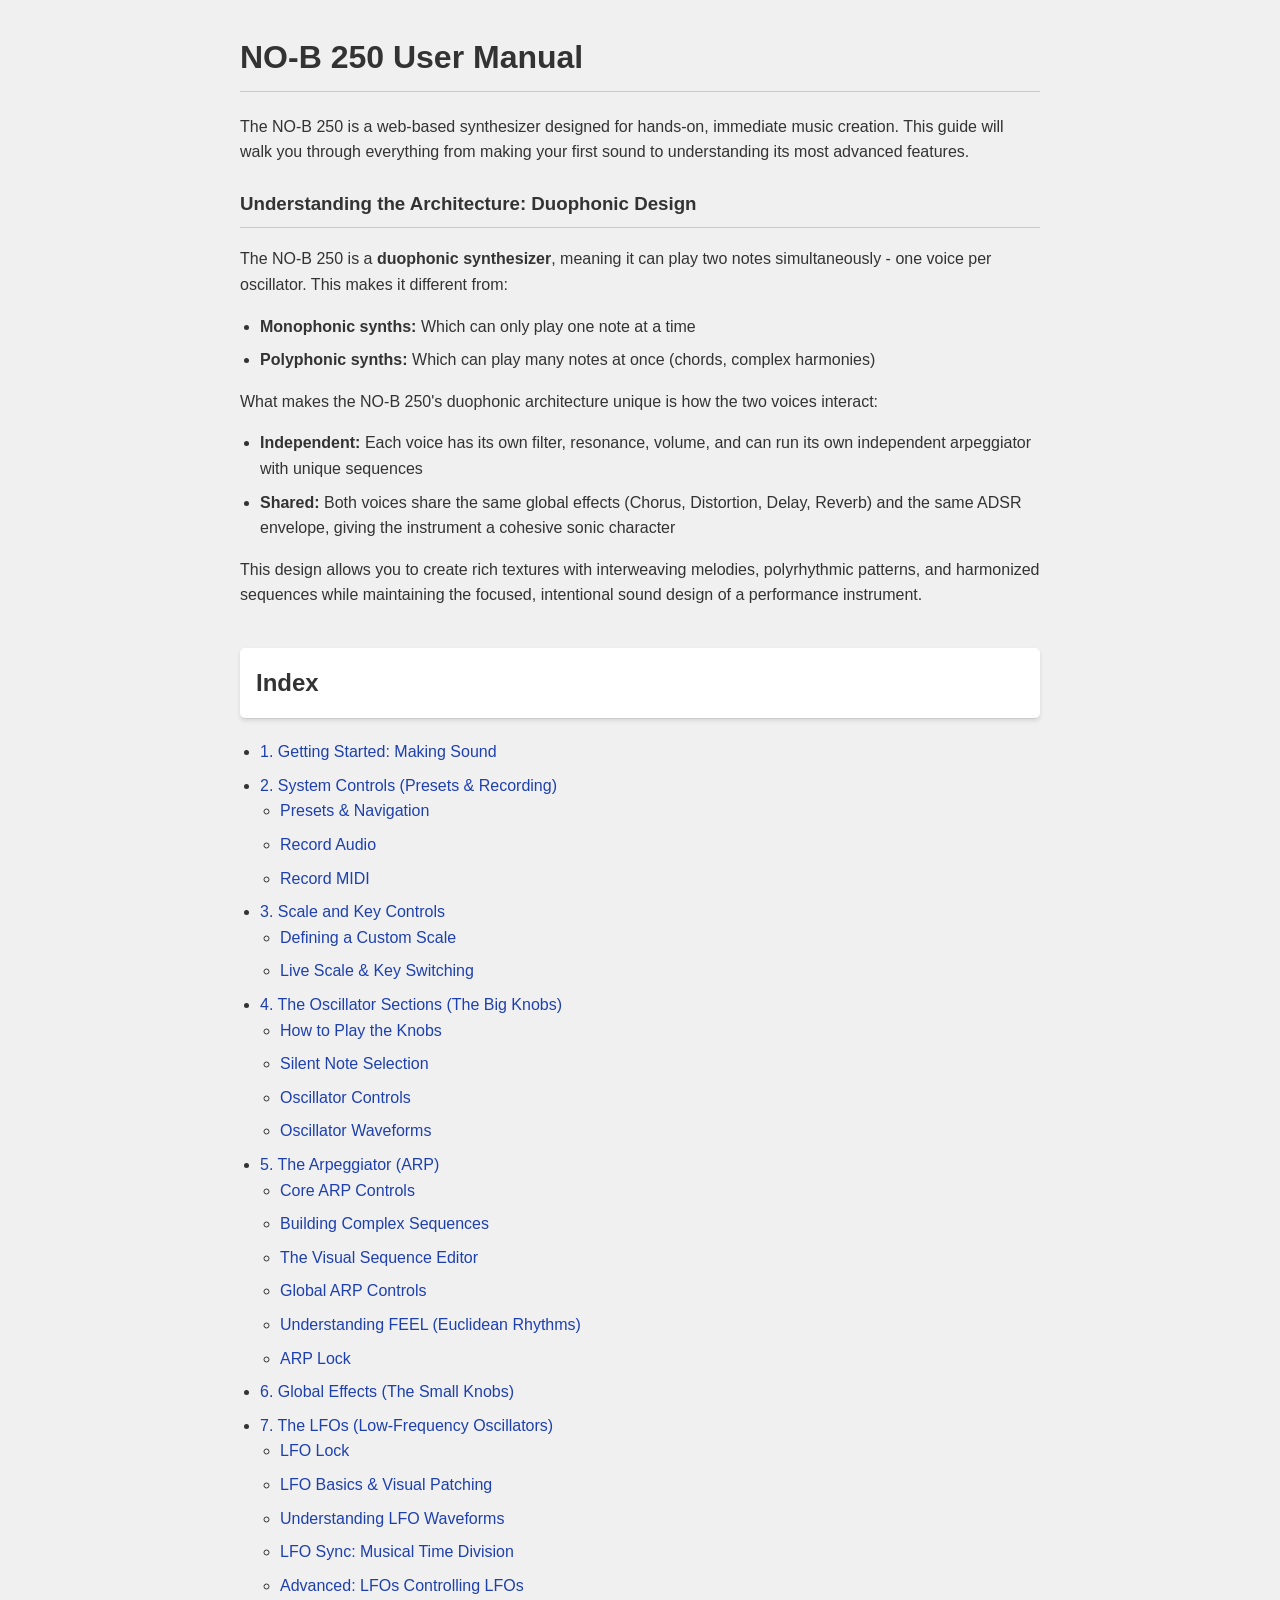
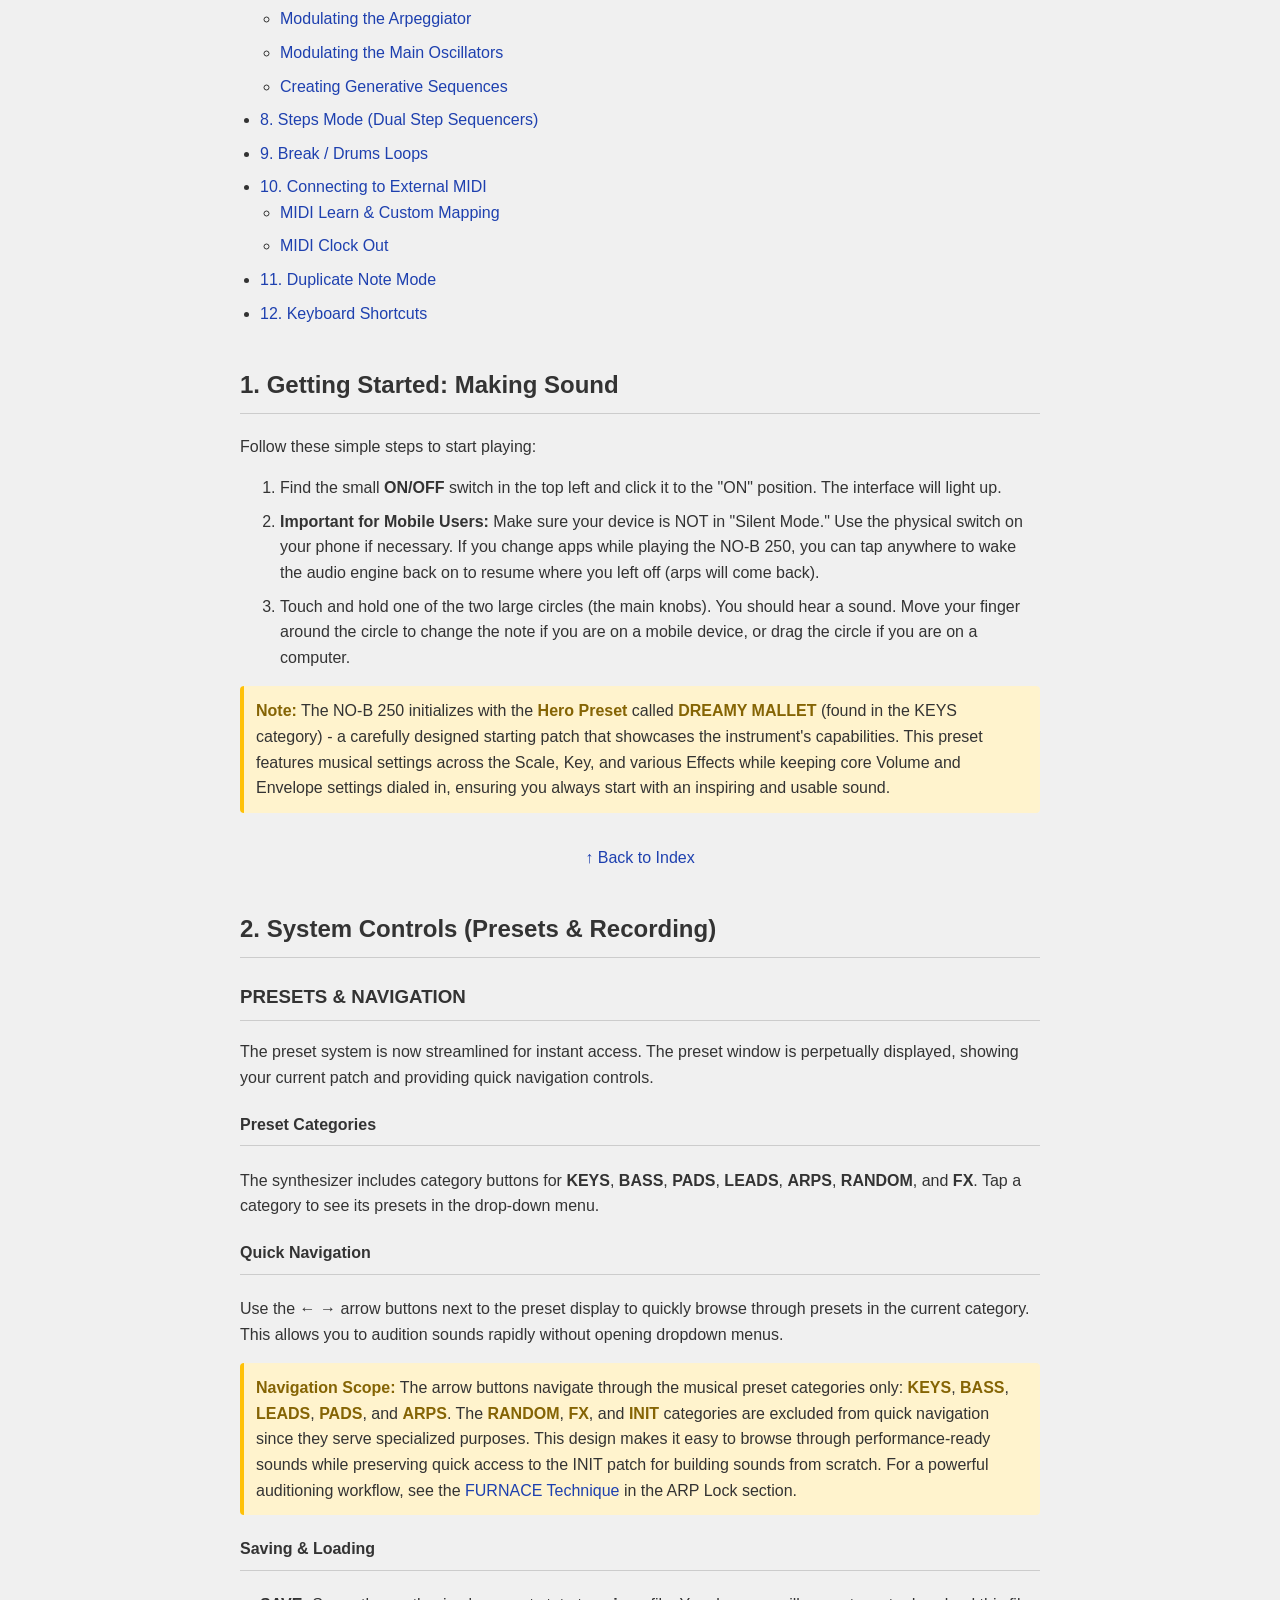
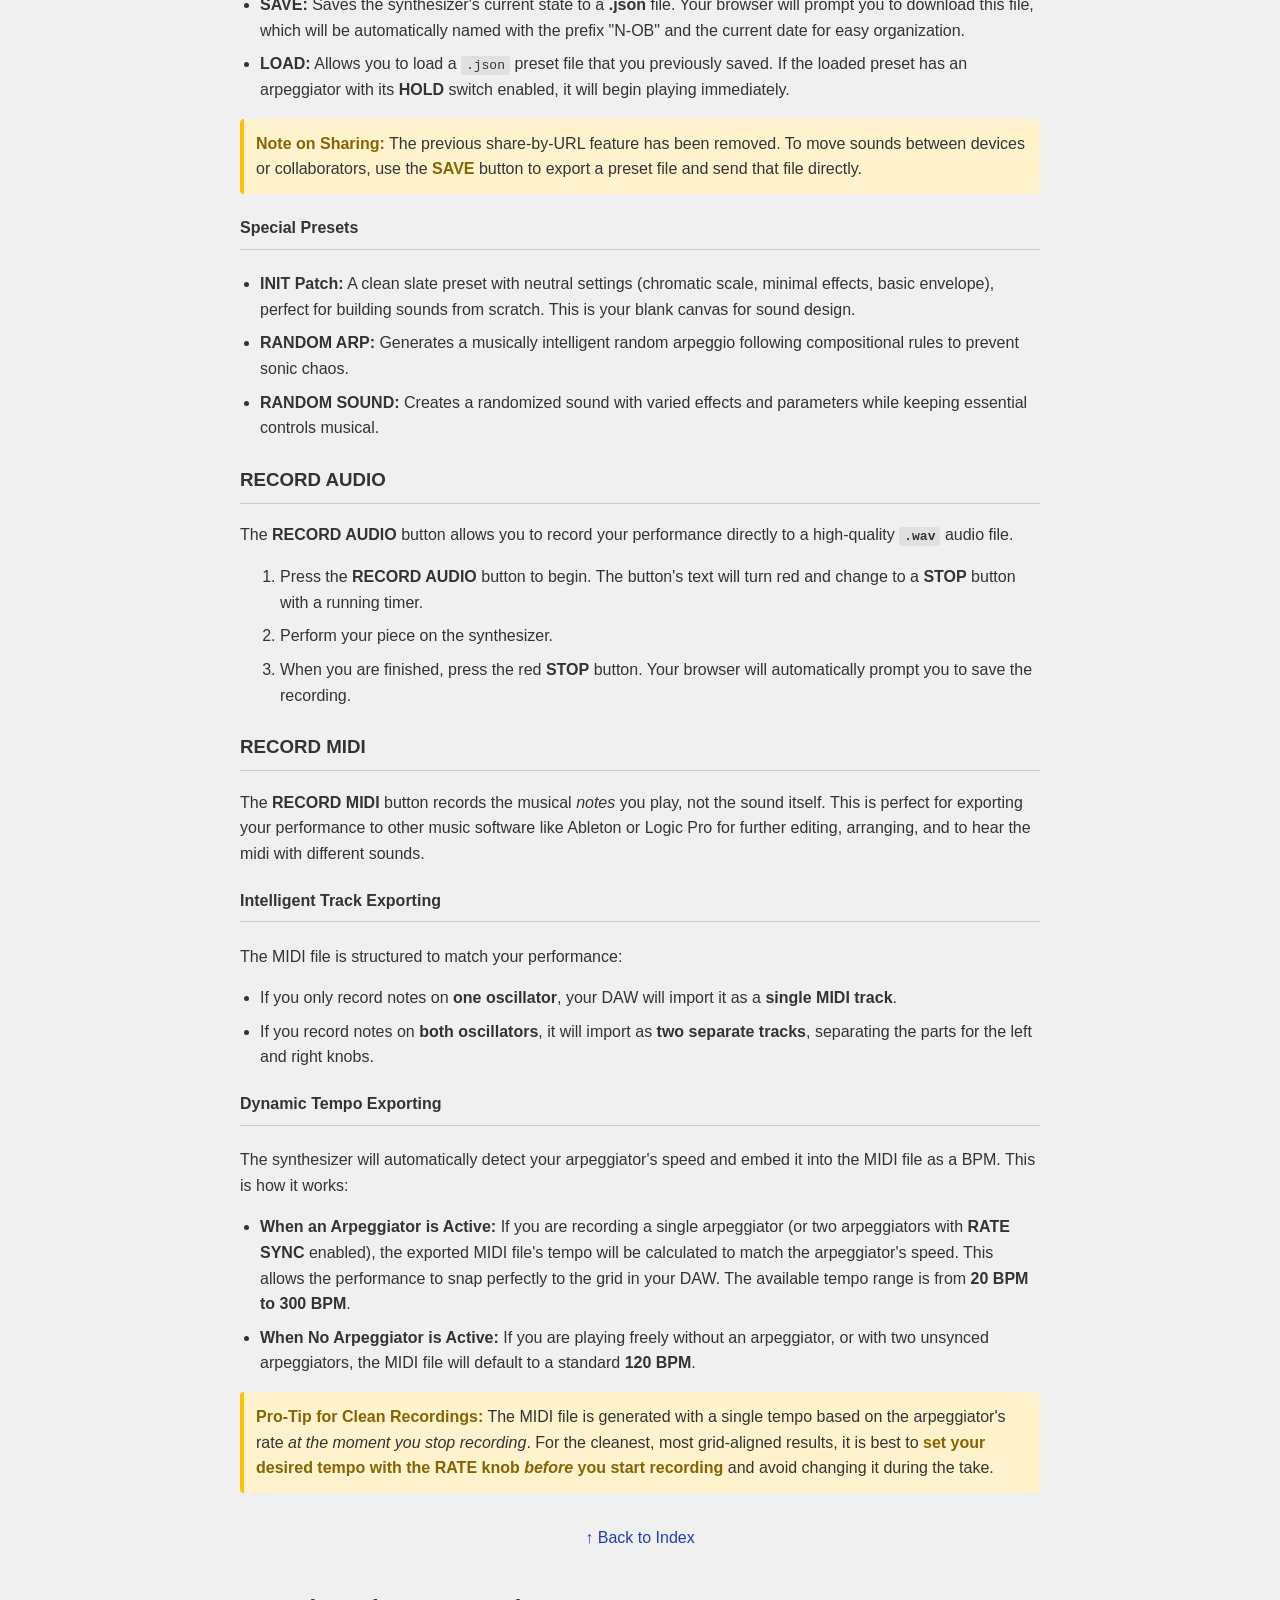
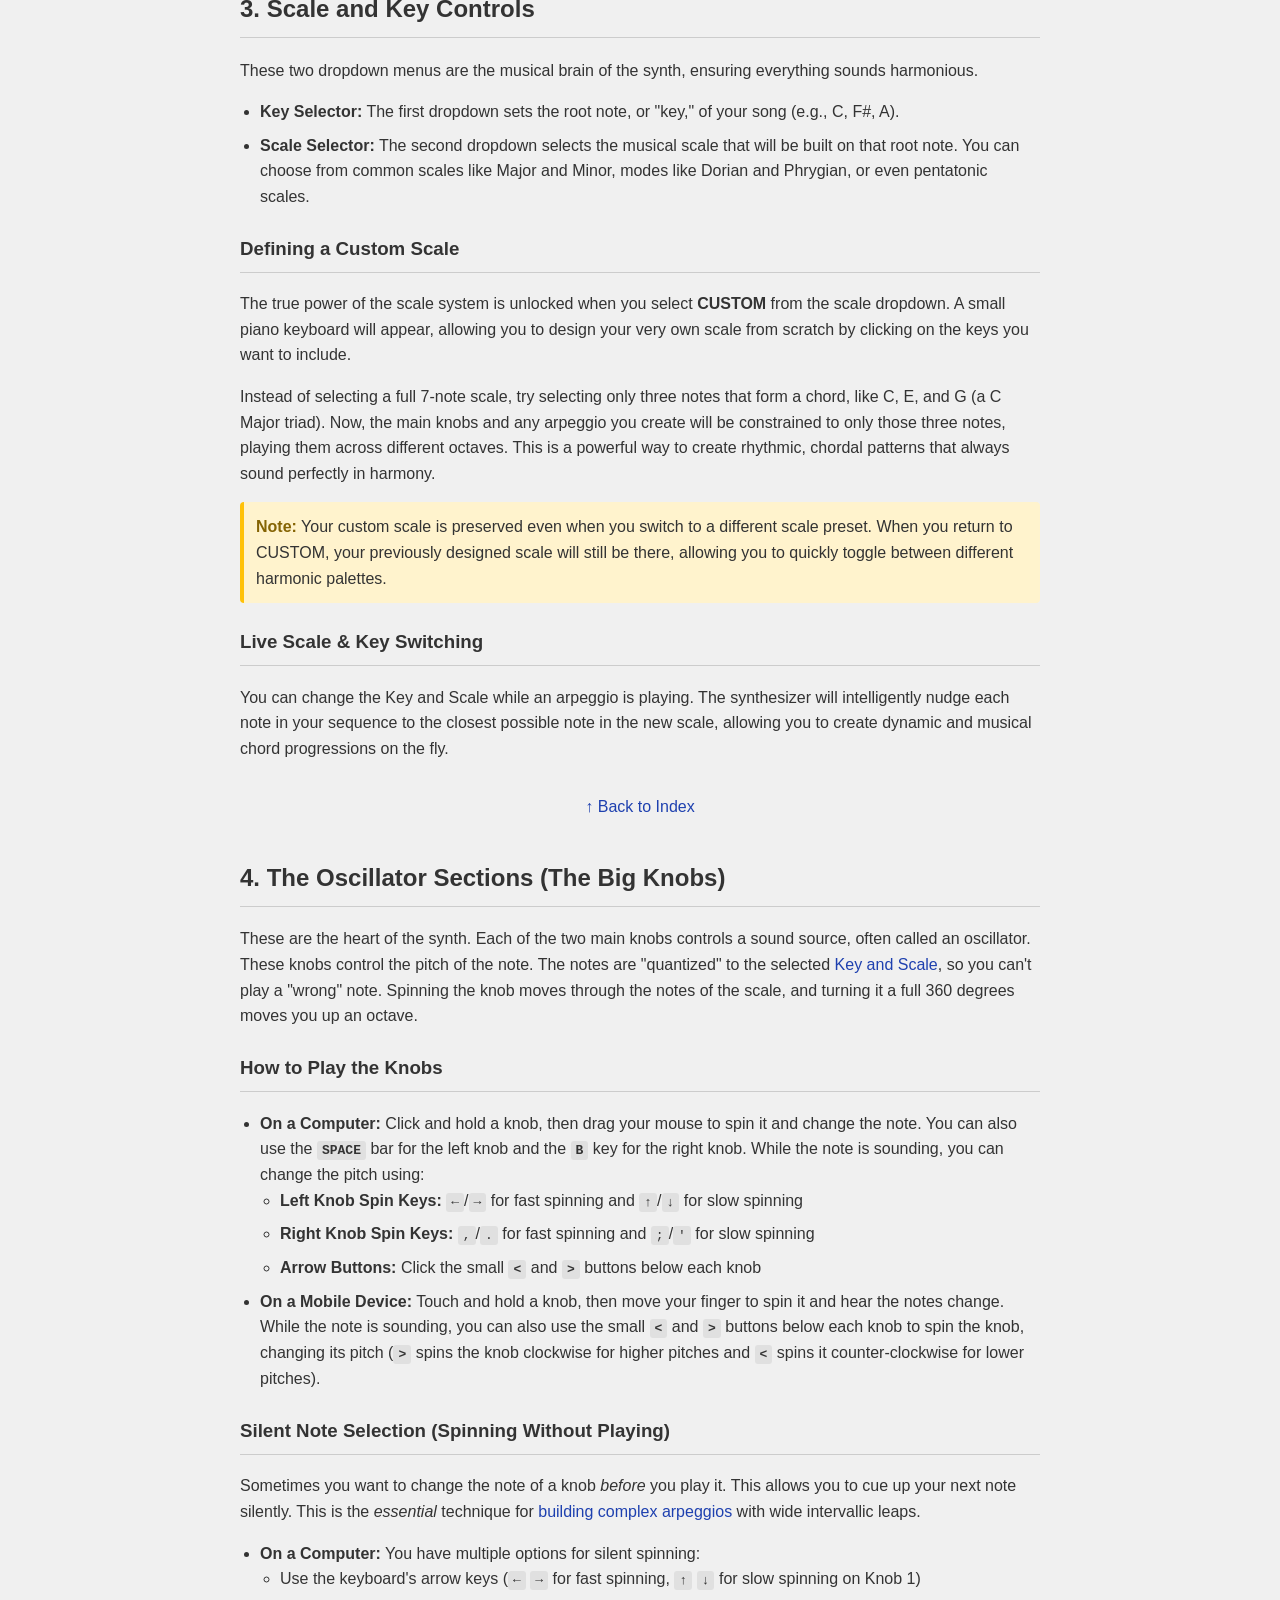
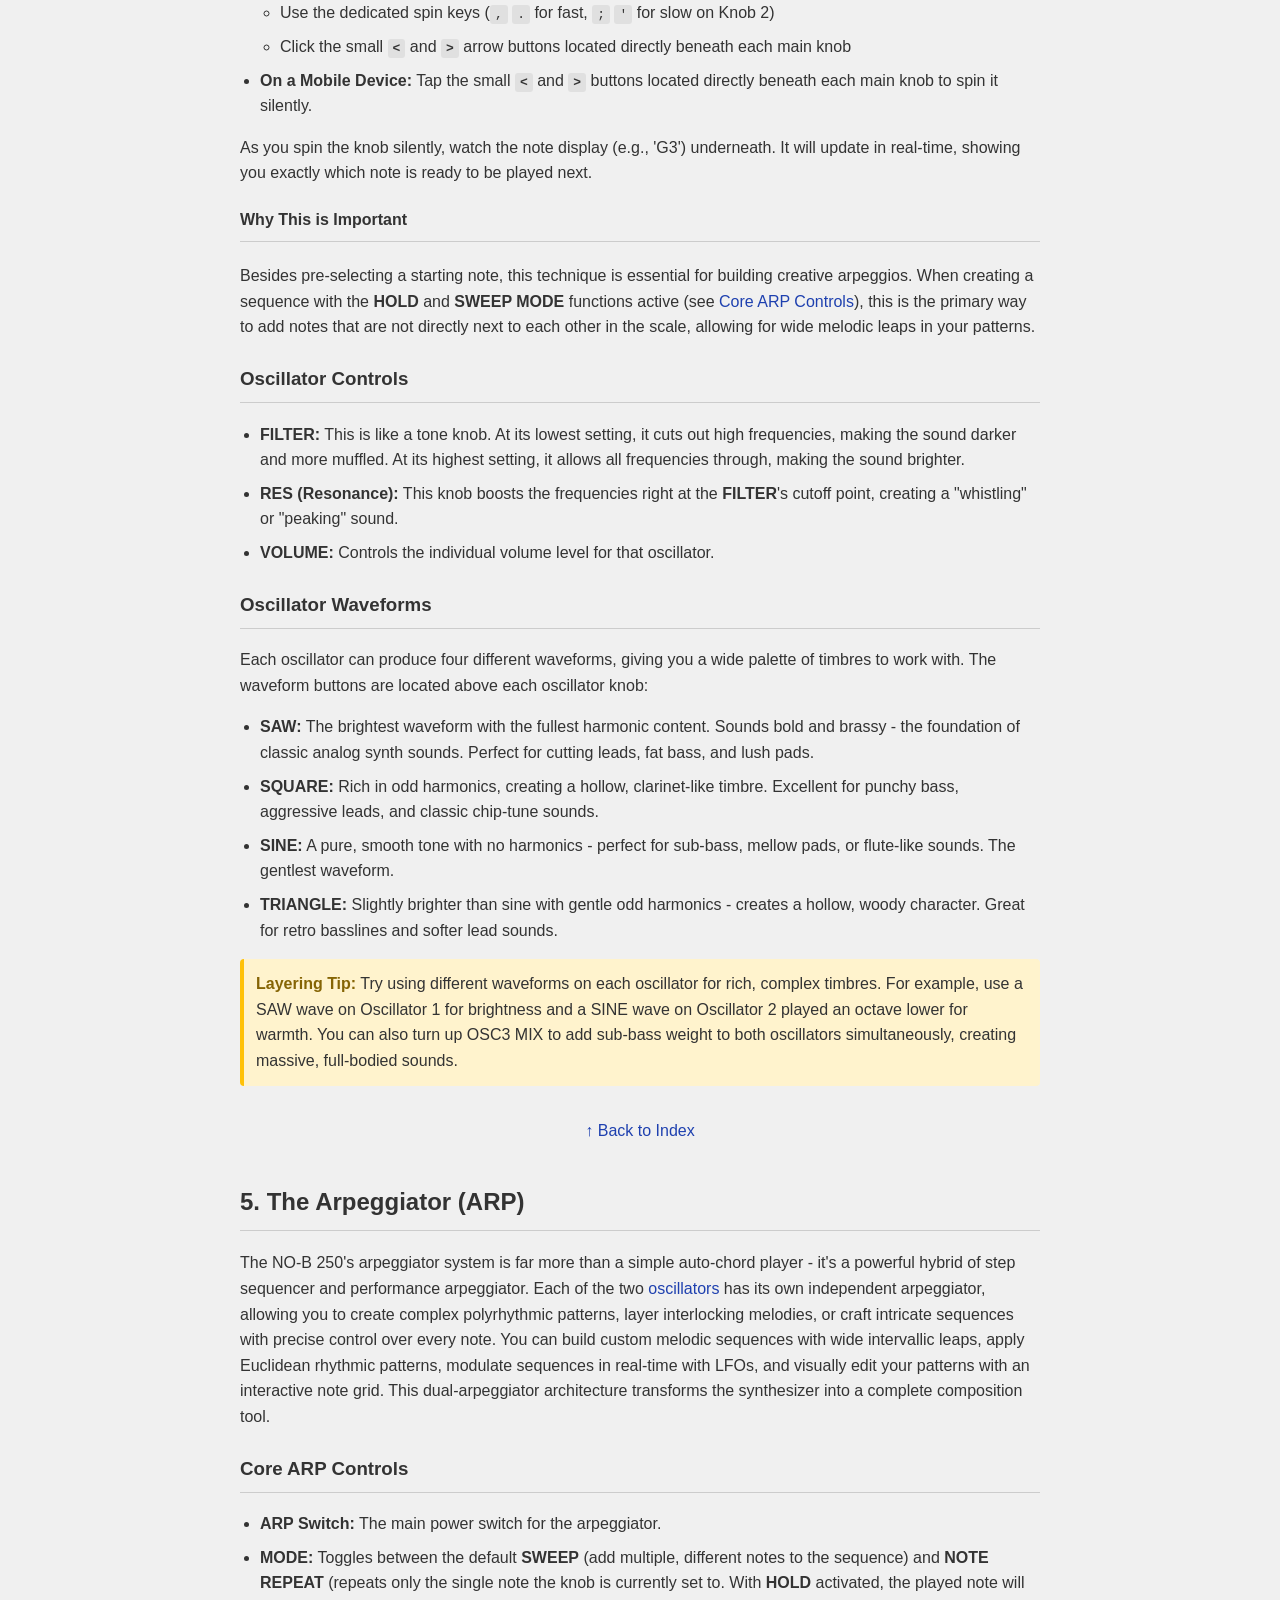
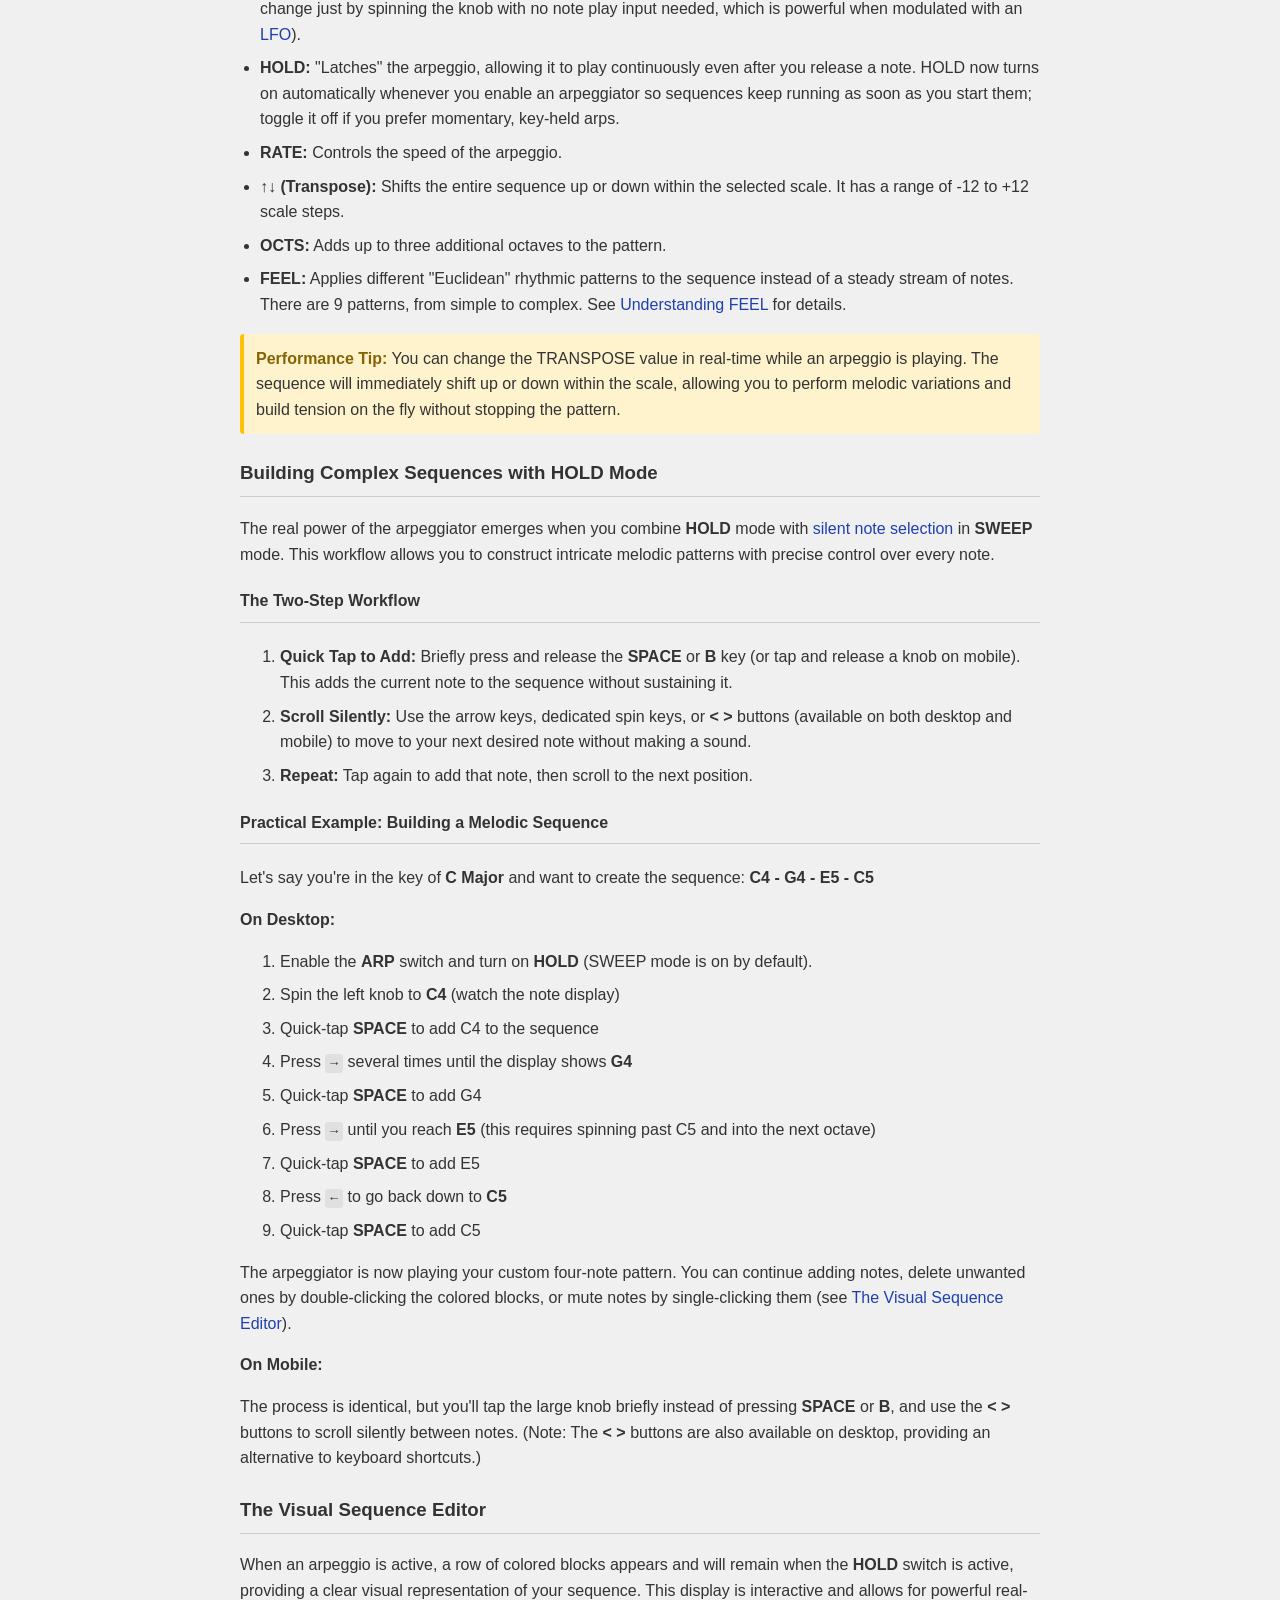
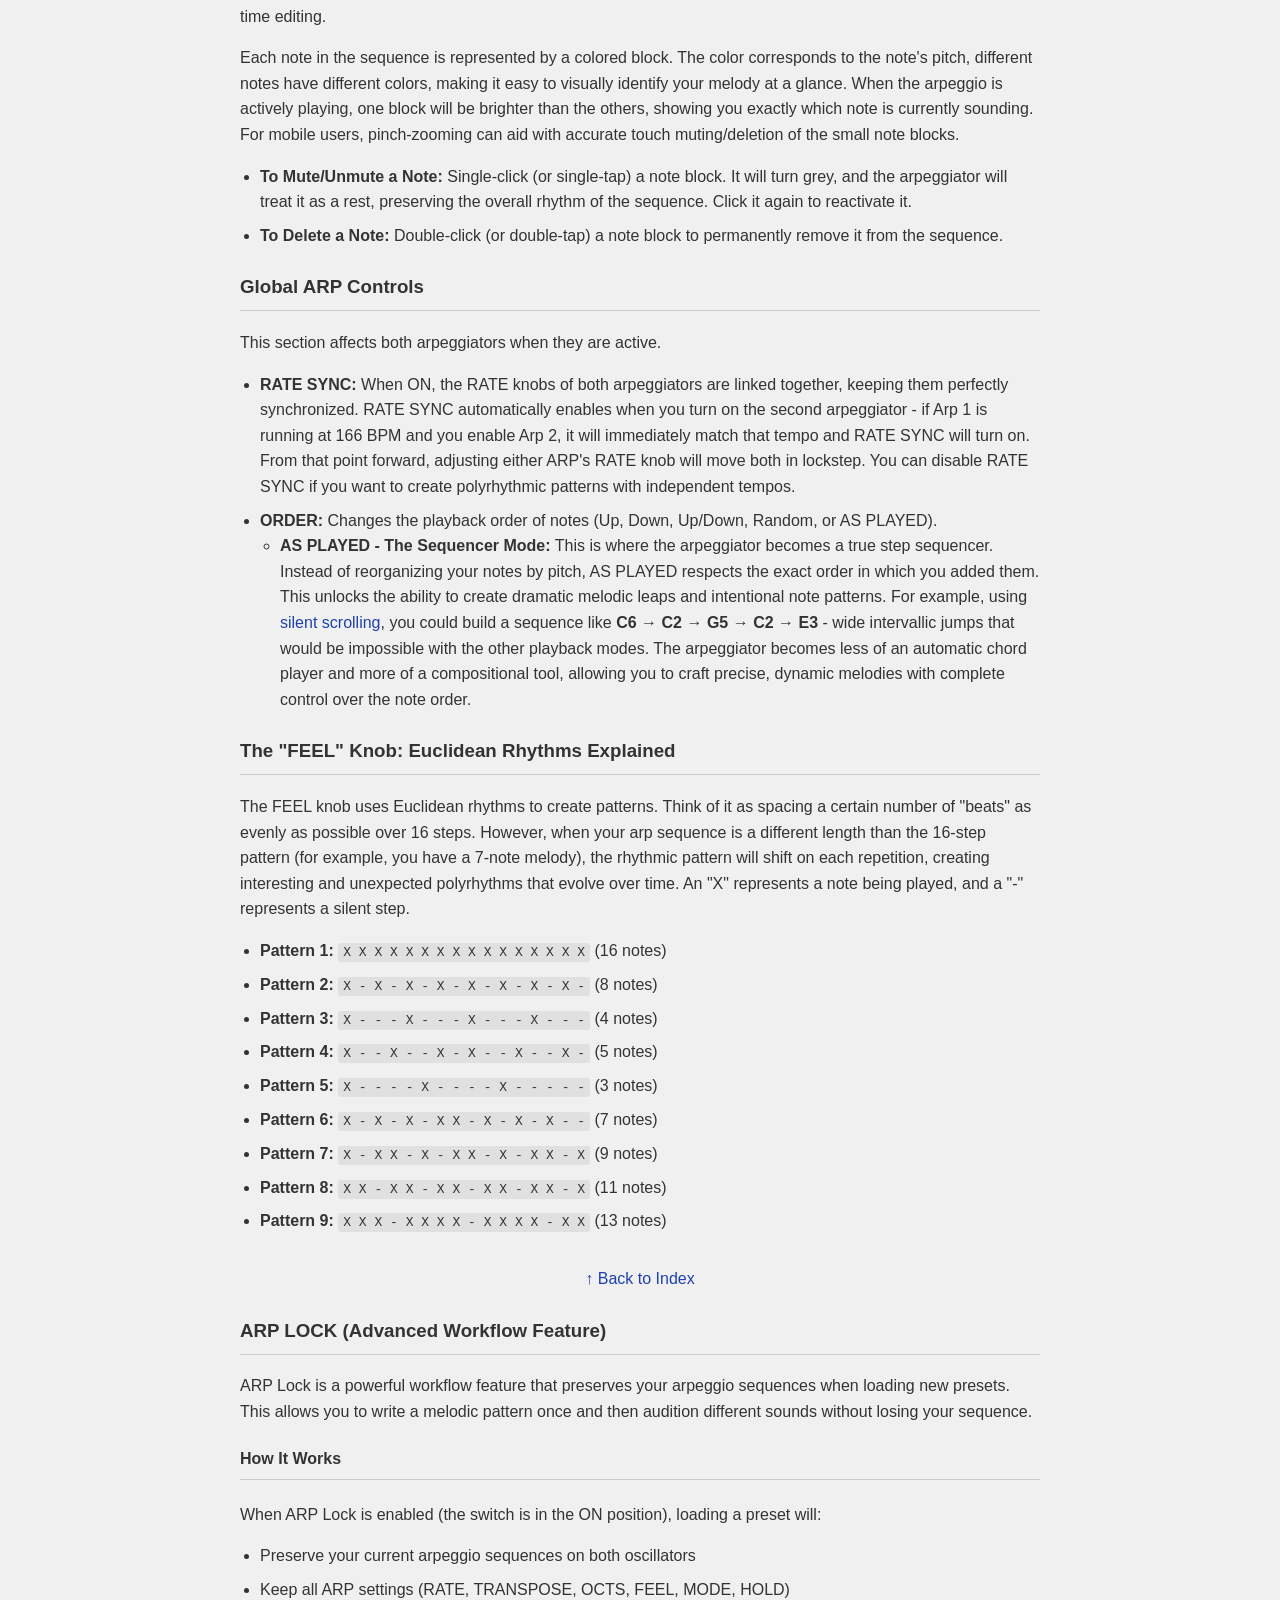
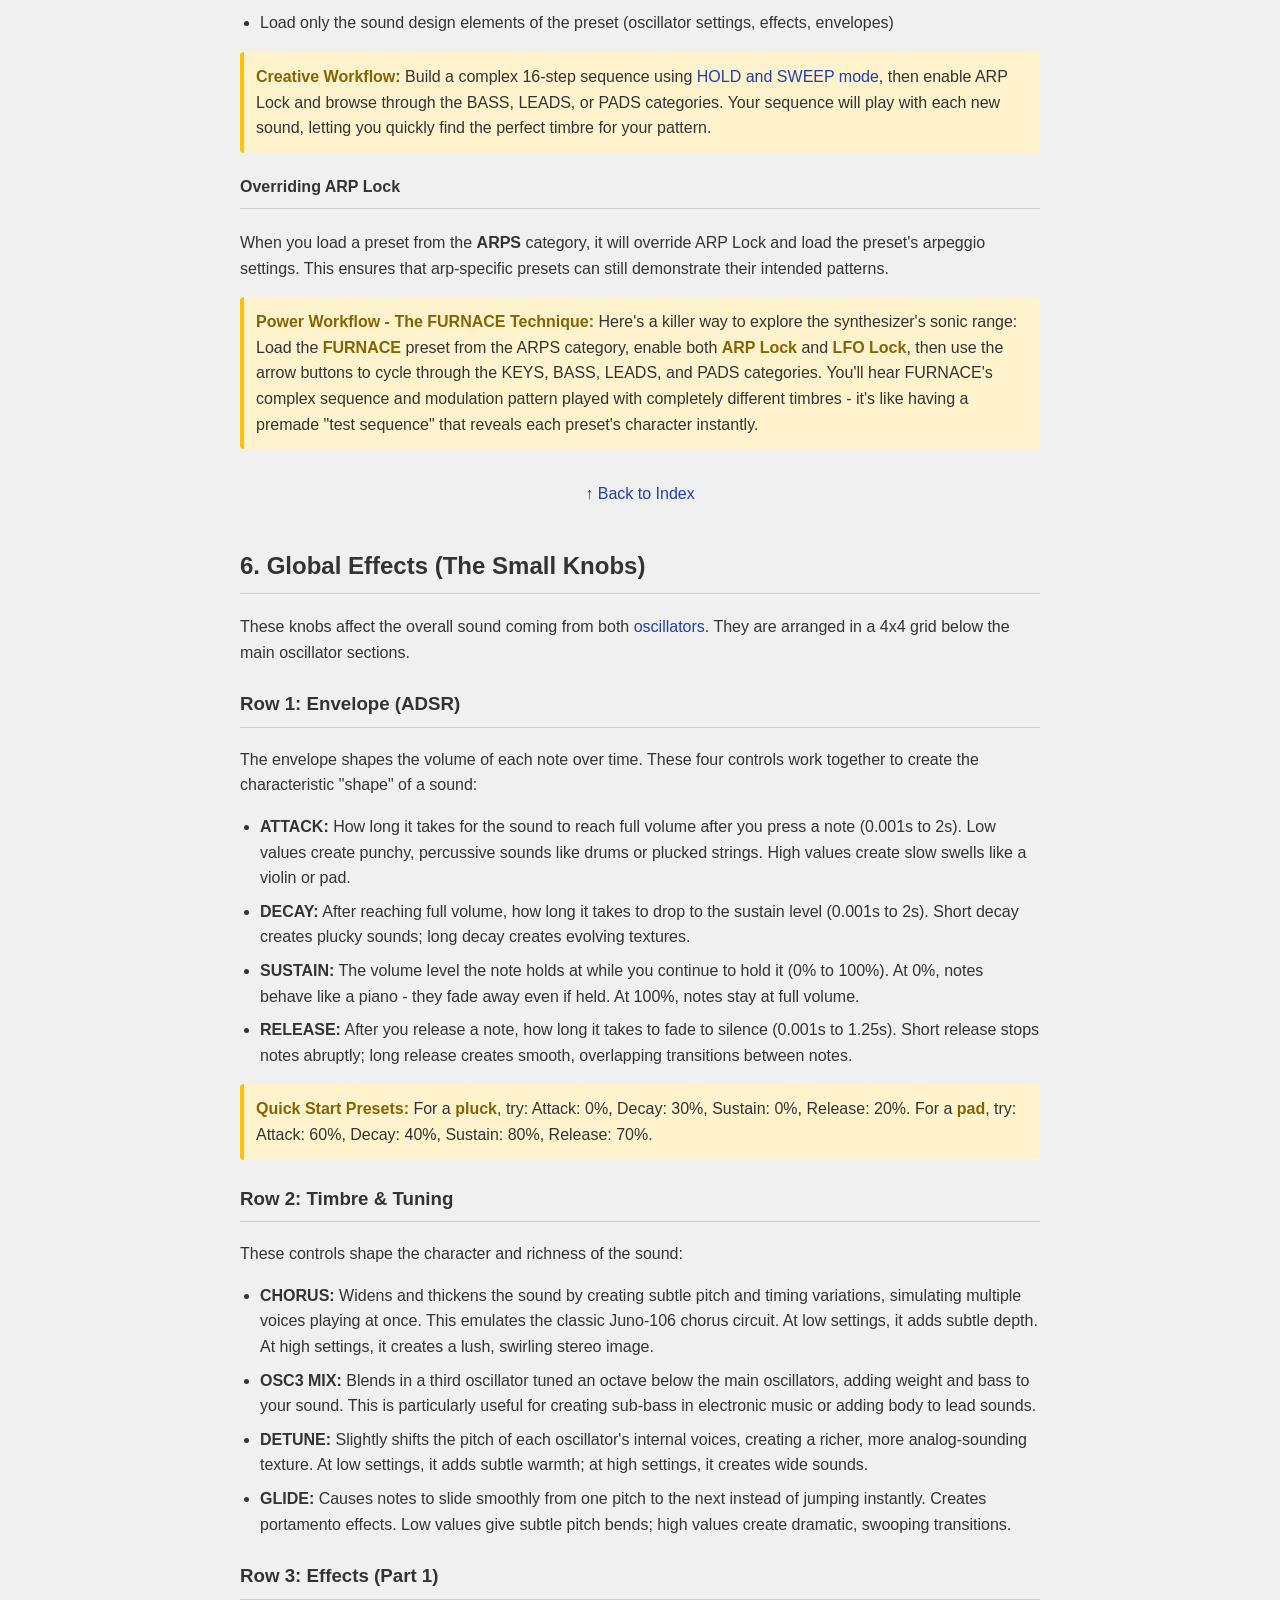
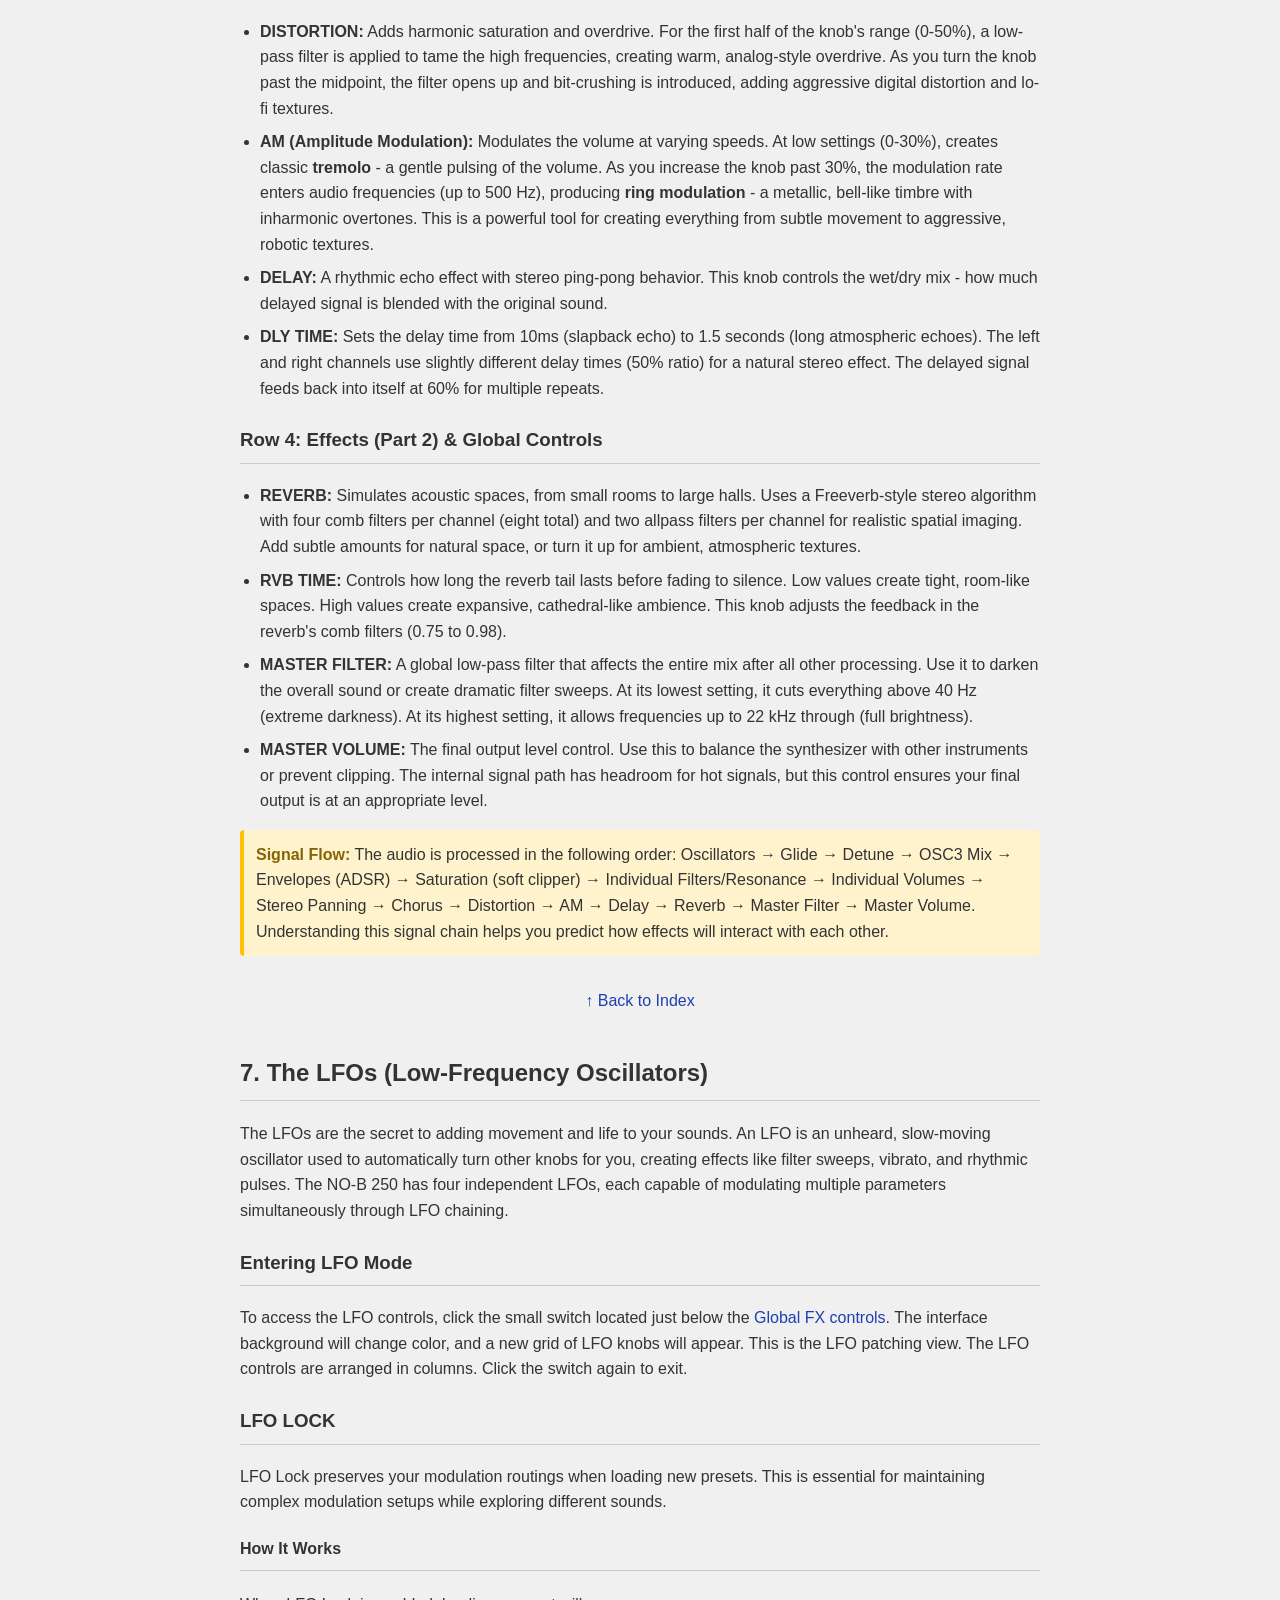
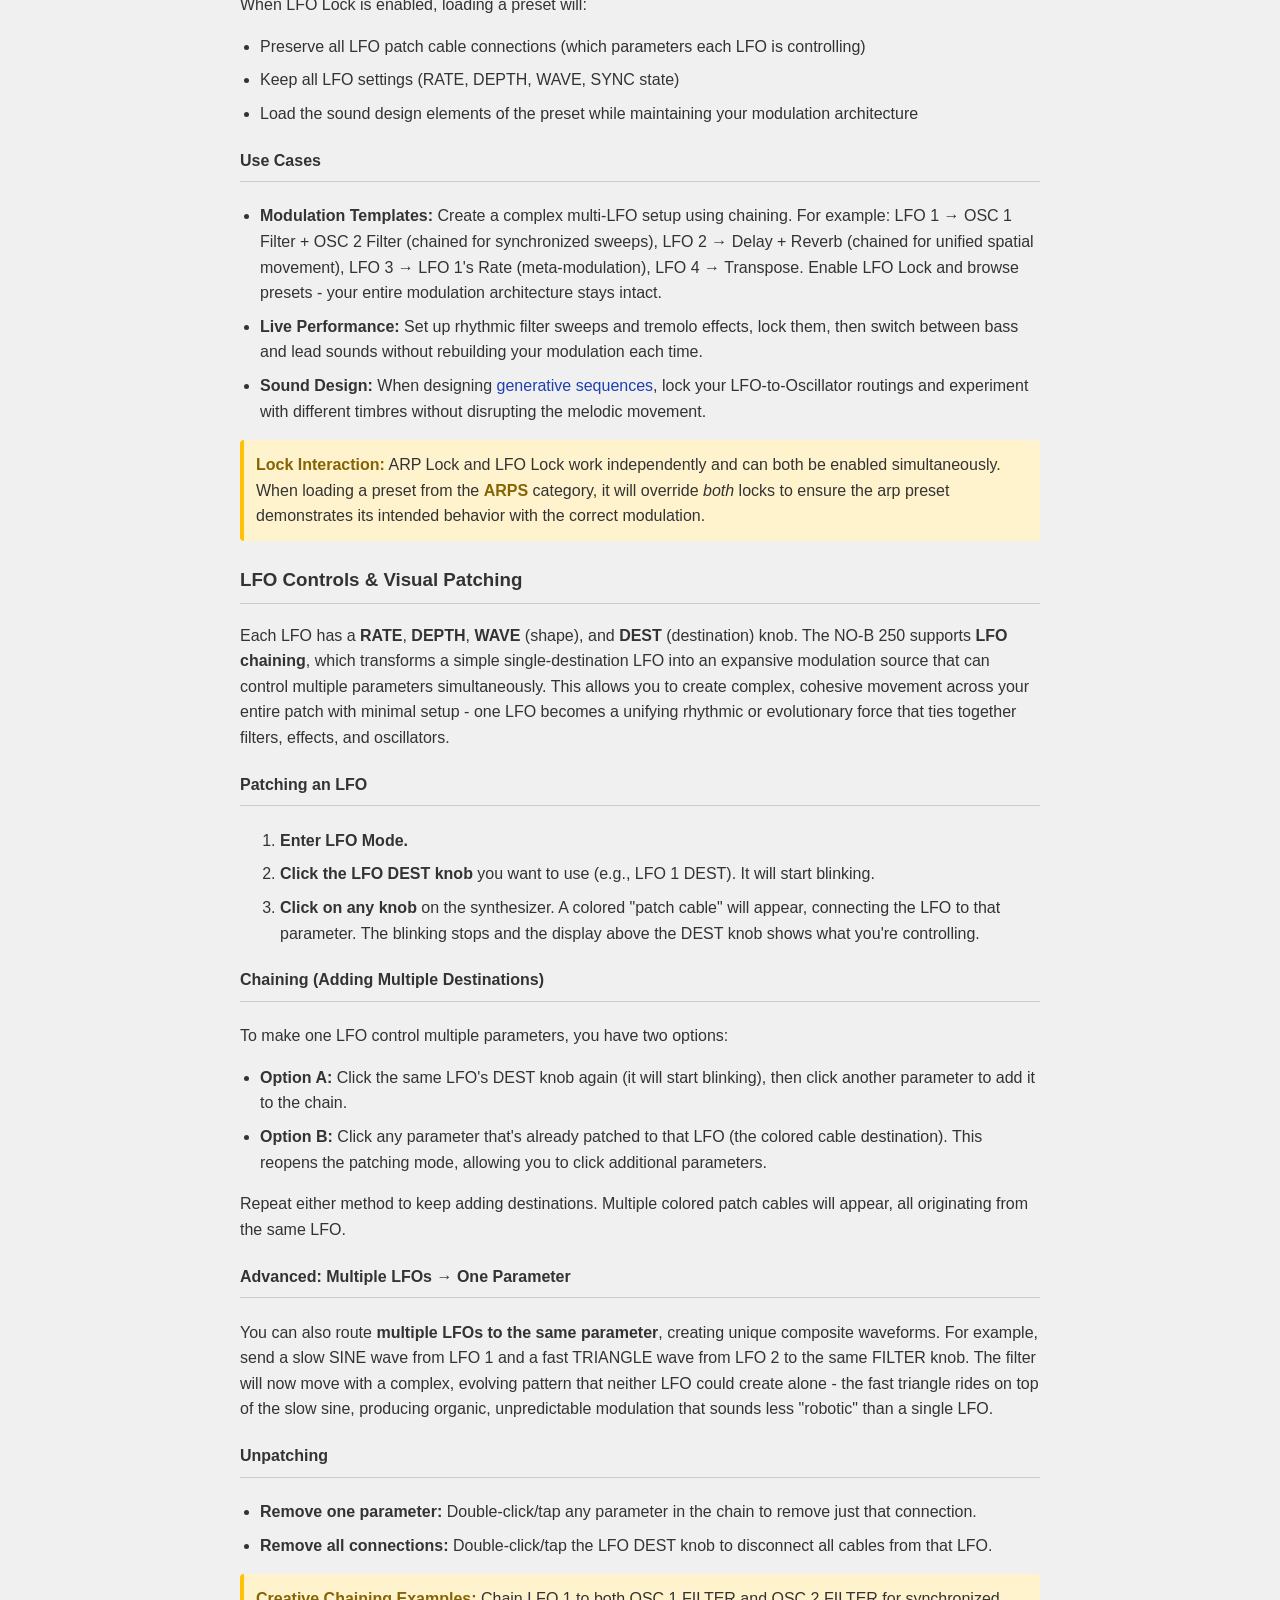
<file: manual.html>
<!DOCTYPE html>
<html lang="en">
<head>
    <meta charset="UTF-8">
    <title>NO-B 250 User Manual</title>
    <style>
        body { 
            font-family: sans-serif; 
            line-height: 1.6; 
            max-width: 800px; 
            margin: 2rem auto; 
            padding: 0 1rem;
            background-color: #f0f0f0;
            color: #333;
        }
        h1, h2, h3, h4 { 
            border-bottom: 1px solid #ccc; 
            padding-bottom: 0.5rem;
        }
        h2 {
            margin-top: 2.5rem;
        }
        h3 {
            margin-top: 1.5rem;
        }
        code { 
            background-color: #e0e0e0; 
            padding: 2px 5px; 
            border-radius: 3px; 
        }
        ul {
            padding-left: 20px;
        }
        li {
            margin-bottom: 0.5rem;
        }
        #index {
            background-color: #fff;
            padding: 1rem;
            border-radius: 5px;
            box-shadow: 0 2px 4px rgba(0,0,0,0.1);
        }
        #index > ul > li {
            margin-bottom: 0.8rem;
        }
        #index ul ul {
            margin-top: 0.3rem;
            margin-bottom: 0.3rem;
        }
        a {
            color: #1e40af;
            text-decoration: none;
        }
        a:hover {
            text-decoration: underline;
        }
        .pro-tip {
            background-color: #fff3cd;
            border-left: 4px solid #ffc107;
            padding: 0.75rem;
            margin: 1rem 0;
            border-radius: 4px;
        }
        .pro-tip strong {
            color: #856404;
        }
        .back-to-index {
            margin-top: 2rem;
            text-align: center;
        }
    </style>
</head>
<body>

    <h1>NO-B 250 User Manual</h1>

    <p>The NO-B 250 is a web-based synthesizer designed for hands-on, immediate music creation. This guide will walk you through everything from making your first sound to understanding its most advanced features.</p>

    <h3>Understanding the Architecture: Duophonic Design</h3>
    <p>The NO-B 250 is a <strong>duophonic synthesizer</strong>, meaning it can play two notes simultaneously - one voice per oscillator. This makes it different from:</p>
    <ul>
        <li><strong>Monophonic synths:</strong> Which can only play one note at a time</li>
        <li><strong>Polyphonic synths:</strong> Which can play many notes at once (chords, complex harmonies)</li>
    </ul>
    <p>What makes the NO-B 250's duophonic architecture unique is how the two voices interact:</p>
    <ul>
        <li><strong>Independent:</strong> Each voice has its own filter, resonance, volume, and can run its own independent arpeggiator with unique sequences</li>
        <li><strong>Shared:</strong> Both voices share the same global effects (Chorus, Distortion, Delay, Reverb) and the same ADSR envelope, giving the instrument a cohesive sonic character</li>
    </ul>
    <p>This design allows you to create rich textures with interweaving melodies, polyrhythmic patterns, and harmonized sequences while maintaining the focused, intentional sound design of a performance instrument.</p>

    <h2 id="index">Index</h2>
    <ul>
        <li><a href="#getting-started">1. Getting Started: Making Sound</a></li>
        <li><a href="#system-controls">2. System Controls (Presets & Recording)</a>
            <ul>
                <li><a href="#presets">Presets & Navigation</a></li>
                <li><a href="#record-audio">Record Audio</a></li>
                <li><a href="#record-midi">Record MIDI</a></li>
            </ul>
        </li>
        <li><a href="#scale-and-key">3. Scale and Key Controls</a>
            <ul>
                <li><a href="#custom-scales">Defining a Custom Scale</a></li>
                <li><a href="#live-switching">Live Scale & Key Switching</a></li>
            </ul>
        </li>
        <li><a href="#oscillators">4. The Oscillator Sections (The Big Knobs)</a>
            <ul>
                <li><a href="#how-to-play">How to Play the Knobs</a></li>
                <li><a href="#silent-selection">Silent Note Selection</a></li>
                <li><a href="#osc-controls">Oscillator Controls</a></li>
                <li><a href="#waveforms">Oscillator Waveforms</a></li>
            </ul>
        </li>
        <li><a href="#arpeggiator">5. The Arpeggiator (ARP)</a>
            <ul>
                <li><a href="#arp-core-controls">Core ARP Controls</a></li>
                <li><a href="#building-sequences">Building Complex Sequences</a></li>
                <li><a href="#visual-editor">The Visual Sequence Editor</a></li>
                <li><a href="#global-arp">Global ARP Controls</a></li>
                <li><a href="#euclidean-rhythms">Understanding FEEL (Euclidean Rhythms)</a></li>
                <li><a href="#arp-lock">ARP Lock</a></li>
            </ul>
        </li>
        <li><a href="#global-effects">6. Global Effects (The Small Knobs)</a></li>
        <li><a href="#lfos">7. The LFOs (Low-Frequency Oscillators)</a>
            <ul>
                <li><a href="#lfo-lock">LFO Lock</a></li>
                <li><a href="#lfo-basics">LFO Basics & Visual Patching</a></li>
                <li><a href="#lfo-waveforms">Understanding LFO Waveforms</a></li>
                <li><a href="#lfo-sync">LFO Sync: Musical Time Division</a></li>
                <li><a href="#lfo-to-lfo">Advanced: LFOs Controlling LFOs</a></li>
                <li><a href="#lfo-to-arp">Modulating the Arpeggiator</a></li>
                <li><a href="#lfo-to-osc">Modulating the Main Oscillators</a></li>
                <li><a href="#generative-sequences">Creating Generative Sequences</a></li>
            </ul>
        </li>
        <li><a href="#steps-mode">8. Steps Mode (Dual Step Sequencers)</a></li>
        <li><a href="#drums">9. Break / Drums Loops</a></li>
        <li><a href="#midi-output">10. Connecting to External MIDI</a>
            <ul>
                <li><a href="#midi-learn">MIDI Learn &amp; Custom Mapping</a></li>
                <li><a href="#midi-clock-out">MIDI Clock Out</a></li>
            </ul>
        </li>
        <li><a href="#secrets">11. Duplicate Note Mode</a></li>
        <li><a href="#keyboard-shortcuts">12. Keyboard Shortcuts</a></li>
    </ul>

    <h2 id="getting-started">1. Getting Started: Making Sound</h2>
    <p>Follow these simple steps to start playing:</p>
    <ol>
        <li>Find the small <strong>ON/OFF</strong> switch in the top left and click it to the "ON" position. The interface will light up.</li>
        <li><strong>Important for Mobile Users:</strong> Make sure your device is NOT in "Silent Mode." Use the physical switch on your phone if necessary. If you change apps while playing the NO-B 250, you can tap anywhere to wake the audio engine back on to resume where you left off (arps will come back).</li>
        <li>Touch and hold one of the two large circles (the main knobs). You should hear a sound. Move your finger around the circle to change the note if you are on a mobile device, or drag the circle if you are on a computer.</li>
    </ol>

    <div class="pro-tip">
        <strong>Note:</strong> The NO-B 250 initializes with the <strong>Hero Preset</strong> called <strong>DREAMY MALLET</strong> (found in the KEYS category) - a carefully designed starting patch that showcases the instrument's capabilities. This preset features musical settings across the Scale, Key, and various Effects while keeping core Volume and Envelope settings dialed in, ensuring you always start with an inspiring and usable sound.
    </div>

    <p class="back-to-index"><a href="#index">↑ Back to Index</a></p>

    <h2 id="system-controls">2. System Controls (Presets & Recording)</h2>
    
    <h3 id="presets">PRESETS & NAVIGATION</h3>
    <p>The preset system is now streamlined for instant access. The preset window is perpetually displayed, showing your current patch and providing quick navigation controls.</p>
    
    <h4>Preset Categories</h4>
    <p>The synthesizer includes category buttons for <strong>KEYS</strong>, <strong>BASS</strong>, <strong>PADS</strong>, <strong>LEADS</strong>, <strong>ARPS</strong>, <strong>RANDOM</strong>, and <strong>FX</strong>. Tap a category to see its presets in the drop-down menu.</p>
    
    <h4>Quick Navigation</h4>
    <p>Use the <strong>← →</strong> arrow buttons next to the preset display to quickly browse through presets in the current category. This allows you to audition sounds rapidly without opening dropdown menus.</p>
    
    <div class="pro-tip">
        <strong>Navigation Scope:</strong> The arrow buttons navigate through the musical preset categories only: <strong>KEYS</strong>, <strong>BASS</strong>, <strong>LEADS</strong>, <strong>PADS</strong>, and <strong>ARPS</strong>. The <strong>RANDOM</strong>, <strong>FX</strong>, and <strong>INIT</strong> categories are excluded from quick navigation since they serve specialized purposes. This design makes it easy to browse through performance-ready sounds while preserving quick access to the INIT patch for building sounds from scratch. For a powerful auditioning workflow, see the <a href="#arp-lock">FURNACE Technique</a> in the ARP Lock section.
    </div>
    
    <h4>Saving & Loading</h4>
    <ul>
        <li><strong>SAVE:</strong> Saves the synthesizer's current state to a <strong>.json</strong> file. Your browser will prompt you to download this file, which will be automatically named with the prefix "N-OB" and the current date for easy organization.</li>
        <li><strong>LOAD:</strong> Allows you to load a <code>.json</code> preset file that you previously saved. If the loaded preset has an arpeggiator with its <strong>HOLD</strong> switch enabled, it will begin playing immediately.</li>
    </ul>

    <div class="pro-tip">
        <strong>Note on Sharing:</strong> The previous share-by-URL feature has been removed. To move sounds between devices or collaborators, use the <strong>SAVE</strong> button to export a preset file and send that file directly.
    </div>

    <h4>Special Presets</h4>
    <ul>
        <li><strong>INIT Patch:</strong> A clean slate preset with neutral settings (chromatic scale, minimal effects, basic envelope), perfect for building sounds from scratch. This is your blank canvas for sound design.</li>
        <li><strong>RANDOM ARP:</strong> Generates a musically intelligent random arpeggio following compositional rules to prevent sonic chaos.</li>
        <li><strong>RANDOM SOUND:</strong> Creates a randomized sound with varied effects and parameters while keeping essential controls musical.</li>
    </ul>

    <h3 id="record-audio">RECORD AUDIO</h3>
    <p>The <strong>RECORD AUDIO</strong> button allows you to record your performance directly to a high-quality <strong><code>.wav</code></strong> audio file.</p>
    <ol>
        <li>Press the <strong>RECORD AUDIO</strong> button to begin. The button's text will turn red and change to a <strong>STOP</strong> button with a running timer.</li>
        <li>Perform your piece on the synthesizer.</li>
        <li>When you are finished, press the red <strong>STOP</strong> button. Your browser will automatically prompt you to save the recording.</li>
    </ol>

    <h3 id="record-midi">RECORD MIDI</h3>
    <p>The <strong>RECORD MIDI</strong> button records the musical <em>notes</em> you play, not the sound itself. This is perfect for exporting your performance to other music software like Ableton or Logic Pro for further editing, arranging, and to hear the midi with different sounds.</p>

    <h4>Intelligent Track Exporting</h4>
    <p>The MIDI file is structured to match your performance:</p>
    <ul>
        <li>If you only record notes on <strong>one oscillator</strong>, your DAW will import it as a <strong>single MIDI track</strong>.</li>
        <li>If you record notes on <strong>both oscillators</strong>, it will import as <strong>two separate tracks</strong>, separating the parts for the left and right knobs.</li>
    </ul>

    <h4>Dynamic Tempo Exporting</h4>
    <p>The synthesizer will automatically detect your arpeggiator's speed and embed it into the MIDI file as a BPM. This is how it works:</p>
    <ul>
        <li><strong>When an Arpeggiator is Active:</strong> If you are recording a single arpeggiator (or two arpeggiators with <strong>RATE SYNC</strong> enabled), the exported MIDI file's tempo will be calculated to match the arpeggiator's speed. This allows the performance to snap perfectly to the grid in your DAW. The available tempo range is from <strong>20 BPM to 300 BPM</strong>.</li>
        <li><strong>When No Arpeggiator is Active:</strong> If you are playing freely without an arpeggiator, or with two unsynced arpeggiators, the MIDI file will default to a standard <strong>120 BPM</strong>.</li>
    </ul>

    <div class="pro-tip">
        <strong>Pro-Tip for Clean Recordings:</strong> The MIDI file is generated with a single tempo based on the arpeggiator's rate <em>at the moment you stop recording</em>. For the cleanest, most grid-aligned results, it is best to <strong>set your desired tempo with the RATE knob <em>before</em> you start recording</strong> and avoid changing it during the take.
    </div>

    <p class="back-to-index"><a href="#index">↑ Back to Index</a></p>

    <h2 id="scale-and-key">3. Scale and Key Controls</h2>
    <p>These two dropdown menus are the musical brain of the synth, ensuring everything sounds harmonious.</p>
    <ul>
        <li><strong>Key Selector:</strong> The first dropdown sets the root note, or "key," of your song (e.g., C, F#, A).</li>
        <li><strong>Scale Selector:</strong> The second dropdown selects the musical scale that will be built on that root note. You can choose from common scales like Major and Minor, modes like Dorian and Phrygian, or even pentatonic scales.</li>
    </ul>

    <h3 id="custom-scales">Defining a Custom Scale</h3>
    <p>The true power of the scale system is unlocked when you select <strong>CUSTOM</strong> from the scale dropdown. A small piano keyboard will appear, allowing you to design your very own scale from scratch by clicking on the keys you want to include.</p>
    <p>Instead of selecting a full 7-note scale, try selecting only three notes that form a chord, like C, E, and G (a C Major triad). Now, the main knobs and any arpeggio you create will be constrained to only those three notes, playing them across different octaves. This is a powerful way to create rhythmic, chordal patterns that always sound perfectly in harmony.</p>

    <div class="pro-tip">
        <strong>Note:</strong> Your custom scale is preserved even when you switch to a different scale preset. When you return to CUSTOM, your previously designed scale will still be there, allowing you to quickly toggle between different harmonic palettes.
    </div>

    <h3 id="live-switching">Live Scale & Key Switching</h3>
    <p>You can change the Key and Scale while an arpeggio is playing. The synthesizer will intelligently nudge each note in your sequence to the closest possible note in the new scale, allowing you to create dynamic and musical chord progressions on the fly.</p>

    <p class="back-to-index"><a href="#index">↑ Back to Index</a></p>

    <h2 id="oscillators">4. The Oscillator Sections (The Big Knobs)</h2>
    <p>These are the heart of the synth. Each of the two main knobs controls a sound source, often called an oscillator. These knobs control the pitch of the note. The notes are "quantized" to the selected <a href="#scale-and-key">Key and Scale</a>, so you can't play a "wrong" note. Spinning the knob moves through the notes of the scale, and turning it a full 360 degrees moves you up an octave.</p>

    <h3 id="how-to-play">How to Play the Knobs</h3>
    <ul>
        <li>
            <strong>On a Computer:</strong> Click and hold a knob, then drag your mouse to spin it and change the note. You can also use the <strong><code>SPACE</code></strong> bar for the left knob and the <strong><code>B</code></strong> key for the right knob. While the note is sounding, you can change the pitch using:
            <ul>
                <li><strong>Left Knob Spin Keys:</strong> <code>←</code>/<code>→</code> for fast spinning and <code>↑</code>/<code>↓</code> for slow spinning</li>
                <li><strong>Right Knob Spin Keys:</strong> <code>,</code>/<code>.</code> for fast spinning and <code>;</code>/<code>'</code> for slow spinning</li>
                <li><strong>Arrow Buttons:</strong> Click the small <strong><code>&lt;</code></strong> and <strong><code>&gt;</code></strong> buttons below each knob</li>
            </ul>
        </li>
        <li>
            <strong>On a Mobile Device:</strong> Touch and hold a knob, then move your finger to spin it and hear the notes change. While the note is sounding, you can also use the small <strong><code>&lt;</code></strong> and <strong><code>&gt;</code></strong> buttons below each knob to spin the knob, changing its pitch (<strong><code>&gt;</code></strong> spins the knob clockwise for higher pitches and <strong><code>&lt;</code></strong> spins it counter-clockwise for lower pitches).
        </li>
    </ul>

    <h3 id="silent-selection">Silent Note Selection (Spinning Without Playing)</h3>
    <p>Sometimes you want to change the note of a knob <em>before</em> you play it. This allows you to cue up your next note silently. This is the <em>essential</em> technique for <a href="#building-sequences">building complex arpeggios</a> with wide intervallic leaps.</p>
    <ul>
        <li><strong>On a Computer:</strong> You have multiple options for silent spinning:
            <ul>
                <li>Use the keyboard's arrow keys (<code>←</code> <code>→</code> for fast spinning, <code>↑</code> <code>↓</code> for slow spinning on Knob 1)</li>
                <li>Use the dedicated spin keys (<code>,</code> <code>.</code> for fast, <code>;</code> <code>'</code> for slow on Knob 2)</li>
                <li>Click the small <strong><code>&lt;</code></strong> and <strong><code>&gt;</code></strong> arrow buttons located directly beneath each main knob</li>
            </ul>
        </li>
        <li><strong>On a Mobile Device:</strong> Tap the small <strong><code>&lt;</code></strong> and <strong><code>&gt;</code></strong> buttons located directly beneath each main knob to spin it silently.</li>
    </ul>
    <p>As you spin the knob silently, watch the note display (e.g., 'G3') underneath. It will update in real-time, showing you exactly which note is ready to be played next.</p>

    <h4>Why This is Important</h4>
    <p>Besides pre-selecting a starting note, this technique is essential for building creative arpeggios. When creating a sequence with the <strong>HOLD</strong> and <strong>SWEEP MODE</strong> functions active (see <a href="#arp-core-controls">Core ARP Controls</a>), this is the primary way to add notes that are not directly next to each other in the scale, allowing for wide melodic leaps in your patterns.</p>

    <h3 id="osc-controls">Oscillator Controls</h3>
    <ul>
        <li><strong>FILTER:</strong> This is like a tone knob. At its lowest setting, it cuts out high frequencies, making the sound darker and more muffled. At its highest setting, it allows all frequencies through, making the sound brighter.</li>
        <li><strong>RES (Resonance):</strong> This knob boosts the frequencies right at the <strong>FILTER</strong>'s cutoff point, creating a "whistling" or "peaking" sound.</li>
        <li><strong>VOLUME:</strong> Controls the individual volume level for that oscillator.</li>
    </ul>

    <h3 id="waveforms">Oscillator Waveforms</h3>
    <p>Each oscillator can produce four different waveforms, giving you a wide palette of timbres to work with. The waveform buttons are located above each oscillator knob:</p>
    <ul>
        <li><strong>SAW:</strong> The brightest waveform with the fullest harmonic content. Sounds bold and brassy - the foundation of classic analog synth sounds. Perfect for cutting leads, fat bass, and lush pads.</li>
        <li><strong>SQUARE:</strong> Rich in odd harmonics, creating a hollow, clarinet-like timbre. Excellent for punchy bass, aggressive leads, and classic chip-tune sounds.</li>
        <li><strong>SINE:</strong> A pure, smooth tone with no harmonics - perfect for sub-bass, mellow pads, or flute-like sounds. The gentlest waveform.</li>
        <li><strong>TRIANGLE:</strong> Slightly brighter than sine with gentle odd harmonics - creates a hollow, woody character. Great for retro basslines and softer lead sounds.</li>
    </ul>

    <div class="pro-tip">
        <strong>Layering Tip:</strong> Try using different waveforms on each oscillator for rich, complex timbres. For example, use a SAW wave on Oscillator 1 for brightness and a SINE wave on Oscillator 2 played an octave lower for warmth. You can also turn up OSC3 MIX to add sub-bass weight to both oscillators simultaneously, creating massive, full-bodied sounds.
    </div>

    <p class="back-to-index"><a href="#index">↑ Back to Index</a></p>

    <h2 id="arpeggiator">5. The Arpeggiator (ARP)</h2>
    <p>The NO-B 250's arpeggiator system is far more than a simple auto-chord player - it's a powerful hybrid of step sequencer and performance arpeggiator. Each of the two <a href="#oscillators">oscillators</a> has its own independent arpeggiator, allowing you to create complex polyrhythmic patterns, layer interlocking melodies, or craft intricate sequences with precise control over every note. You can build custom melodic sequences with wide intervallic leaps, apply Euclidean rhythmic patterns, modulate sequences in real-time with LFOs, and visually edit your patterns with an interactive note grid. This dual-arpeggiator architecture transforms the synthesizer into a complete composition tool.</p>
    
    <h3 id="arp-core-controls">Core ARP Controls</h3>
    <ul>
        <li><strong>ARP Switch:</strong> The main power switch for the arpeggiator.</li>
        <li><strong>MODE:</strong> Toggles between the default <strong>SWEEP</strong> (add multiple, different notes to the sequence) and <strong>NOTE REPEAT</strong> (repeats only the single note the knob is currently set to. With <strong>HOLD</strong> activated, the played note will change just by spinning the knob with no note play input needed, which is powerful when modulated with an <a href="#lfo-to-osc">LFO</a>).</li>
        <li><strong>HOLD:</strong> "Latches" the arpeggio, allowing it to play continuously even after you release a note. HOLD now turns on automatically whenever you enable an arpeggiator so sequences keep running as soon as you start them; toggle it off if you prefer momentary, key-held arps.</li>
        <li><strong>RATE:</strong> Controls the speed of the arpeggio.</li>
        <li><strong>↑↓ (Transpose):</strong> Shifts the entire sequence up or down within the selected scale. It has a range of -12 to +12 scale steps.</li>
        <li><strong>OCTS:</strong> Adds up to three additional octaves to the pattern.</li>
        <li><strong>FEEL:</strong> Applies different "Euclidean" rhythmic patterns to the sequence instead of a steady stream of notes. There are 9 patterns, from simple to complex. See <a href="#euclidean-rhythms">Understanding FEEL</a> for details.</li>
    </ul>

    <div class="pro-tip">
        <strong>Performance Tip:</strong> You can change the TRANSPOSE value in real-time while an arpeggio is playing. The sequence will immediately shift up or down within the scale, allowing you to perform melodic variations and build tension on the fly without stopping the pattern.
    </div>

    <h3 id="building-sequences">Building Complex Sequences with HOLD Mode</h3>
    <p>The real power of the arpeggiator emerges when you combine <strong>HOLD</strong> mode with <a href="#silent-selection">silent note selection</a> in <strong>SWEEP</strong> mode. This workflow allows you to construct intricate melodic patterns with precise control over every note.</p>

    <h4>The Two-Step Workflow</h4>
    <ol>
        <li><strong>Quick Tap to Add:</strong> Briefly press and release the <strong>SPACE</strong> or <strong>B</strong> key (or tap and release a knob on mobile). This adds the current note to the sequence without sustaining it.</li>
        <li><strong>Scroll Silently:</strong> Use the arrow keys, dedicated spin keys, or <strong>&lt; &gt;</strong> buttons (available on both desktop and mobile) to move to your next desired note without making a sound.</li>
        <li><strong>Repeat:</strong> Tap again to add that note, then scroll to the next position.</li>
    </ol>

    <h4>Practical Example: Building a Melodic Sequence</h4>
    <p>Let's say you're in the key of <strong>C Major</strong> and want to create the sequence: <strong>C4 - G4 - E5 - C5</strong></p>

    <p><strong>On Desktop:</strong></p>
    <ol>
        <li>Enable the <strong>ARP</strong> switch and turn on <strong>HOLD</strong> (SWEEP mode is on by default).</li>
        <li>Spin the left knob to <strong>C4</strong> (watch the note display)</li>
        <li>Quick-tap <strong>SPACE</strong> to add C4 to the sequence</li>
        <li>Press <code>→</code> several times until the display shows <strong>G4</strong></li>
        <li>Quick-tap <strong>SPACE</strong> to add G4</li>
        <li>Press <code>→</code> until you reach <strong>E5</strong> (this requires spinning past C5 and into the next octave)</li>
        <li>Quick-tap <strong>SPACE</strong> to add E5</li>
        <li>Press <code>←</code> to go back down to <strong>C5</strong></li>
        <li>Quick-tap <strong>SPACE</strong> to add C5</li>
    </ol>

    <p>The arpeggiator is now playing your custom four-note pattern. You can continue adding notes, delete unwanted ones by double-clicking the colored blocks, or mute notes by single-clicking them (see <a href="#visual-editor">The Visual Sequence Editor</a>).</p>

    <p><strong>On Mobile:</strong></p>
    <p>The process is identical, but you'll tap the large knob briefly instead of pressing <strong>SPACE</strong> or <strong>B</strong>, and use the <strong>&lt; &gt;</strong> buttons to scroll silently between notes. (Note: The <strong>&lt; &gt;</strong> buttons are also available on desktop, providing an alternative to keyboard shortcuts.)</p>

    <h3 id="visual-editor">The Visual Sequence Editor</h3>
    <p>When an arpeggio is active, a row of colored blocks appears and will remain when the <strong>HOLD</strong> switch is active, providing a clear visual representation of your sequence. This display is interactive and allows for powerful real-time editing.</p>
    <p>Each note in the sequence is represented by a colored block. The color corresponds to the note's pitch, different notes have different colors, making it easy to visually identify your melody at a glance. When the arpeggio is actively playing, one block will be brighter than the others, showing you exactly which note is currently sounding. For mobile users, pinch-zooming can aid with accurate touch muting/deletion of the small note blocks.</p>
    <ul>
        <li><strong>To Mute/Unmute a Note:</strong> Single-click (or single-tap) a note block. It will turn grey, and the arpeggiator will treat it as a rest, preserving the overall rhythm of the sequence. Click it again to reactivate it.</li>
        <li><strong>To Delete a Note:</strong> Double-click (or double-tap) a note block to permanently remove it from the sequence.</li>
    </ul>

    <h3 id="global-arp">Global ARP Controls</h3>
    <p>This section affects both arpeggiators when they are active.</p>
    <ul>
        <li><strong>RATE SYNC:</strong> When ON, the RATE knobs of both arpeggiators are linked together, keeping them perfectly synchronized. RATE SYNC automatically enables when you turn on the second arpeggiator - if Arp 1 is running at 166 BPM and you enable Arp 2, it will immediately match that tempo and RATE SYNC will turn on. From that point forward, adjusting either ARP's RATE knob will move both in lockstep. You can disable RATE SYNC if you want to create polyrhythmic patterns with independent tempos.</li>
        <li><strong>ORDER:</strong> Changes the playback order of notes (Up, Down, Up/Down, Random, or AS PLAYED).
            <ul>
                <li><strong>AS PLAYED - The Sequencer Mode:</strong> This is where the arpeggiator becomes a true step sequencer. Instead of reorganizing your notes by pitch, AS PLAYED respects the exact order in which you added them. This unlocks the ability to create dramatic melodic leaps and intentional note patterns. For example, using <a href="#silent-selection">silent scrolling</a>, you could build a sequence like <strong>C6 → C2 → G5 → C2 → E3</strong> - wide intervallic jumps that would be impossible with the other playback modes. The arpeggiator becomes less of an automatic chord player and more of a compositional tool, allowing you to craft precise, dynamic melodies with complete control over the note order.</li>
            </ul>
        </li>
    </ul> 

    <h3 id="euclidean-rhythms">The "FEEL" Knob: Euclidean Rhythms Explained</h3>
    <p>The FEEL knob uses Euclidean rhythms to create patterns. Think of it as spacing a certain number of "beats" as evenly as possible over 16 steps. However, when your arp sequence is a different length than the 16-step pattern (for example, you have a 7-note melody), the rhythmic pattern will shift on each repetition, creating interesting and unexpected polyrhythms that evolve over time. An "X" represents a note being played, and a "-" represents a silent step.</p>
    <ul>
        <li><strong>Pattern 1:</strong> <code>X X X X X X X X X X X X X X X X</code> (16 notes)</li>
        <li><strong>Pattern 2:</strong> <code>X - X - X - X - X - X - X - X -</code> (8 notes)</li>
        <li><strong>Pattern 3:</strong> <code>X - - - X - - - X - - - X - - -</code> (4 notes)</li>
        <li><strong>Pattern 4:</strong> <code>X - - X - - X - X - - X - - X -</code> (5 notes)</li>
        <li><strong>Pattern 5:</strong> <code>X - - - - X - - - - X - - - - -</code> (3 notes)</li>
        <li><strong>Pattern 6:</strong> <code>X - X - X - X X - X - X - X - -</code> (7 notes)</li>
        <li><strong>Pattern 7:</strong> <code>X - X X - X - X X - X - X X - X</code> (9 notes)</li>
        <li><strong>Pattern 8:</strong> <code>X X - X X - X X - X X - X X - X</code> (11 notes)</li>
        <li><strong>Pattern 9:</strong> <code>X X X - X X X X - X X X X - X X</code> (13 notes)</li>
    </ul>

    <p class="back-to-index"><a href="#index">↑ Back to Index</a></p>

    <h3 id="arp-lock">ARP LOCK (Advanced Workflow Feature)</h3>
    <p>ARP Lock is a powerful workflow feature that preserves your arpeggio sequences when loading new presets. This allows you to write a melodic pattern once and then audition different sounds without losing your sequence.</p>
    
    <h4>How It Works</h4>
    <p>When ARP Lock is enabled (the switch is in the ON position), loading a preset will:</p>
    <ul>
        <li>Preserve your current arpeggio sequences on both oscillators</li>
        <li>Keep all ARP settings (RATE, TRANSPOSE, OCTS, FEEL, MODE, HOLD)</li>
        <li>Load only the sound design elements of the preset (oscillator settings, effects, envelopes)</li>
    </ul>

    <div class="pro-tip">
        <strong>Creative Workflow:</strong> Build a complex 16-step sequence using <a href="#building-sequences">HOLD and SWEEP mode</a>, then enable ARP Lock and browse through the BASS, LEADS, or PADS categories. Your sequence will play with each new sound, letting you quickly find the perfect timbre for your pattern.
    </div>

    <h4>Overriding ARP Lock</h4>
    <p>When you load a preset from the <strong>ARPS</strong> category, it will override ARP Lock and load the preset's arpeggio settings. This ensures that arp-specific presets can still demonstrate their intended patterns.</p>

    <div class="pro-tip">
        <strong>Power Workflow - The FURNACE Technique:</strong> Here's a killer way to explore the synthesizer's sonic range: Load the <strong>FURNACE</strong> preset from the ARPS category, enable both <strong>ARP Lock</strong> and <strong>LFO Lock</strong>, then use the arrow buttons to cycle through the KEYS, BASS, LEADS, and PADS categories. You'll hear FURNACE's complex sequence and modulation pattern played with completely different timbres - it's like having a premade "test sequence" that reveals each preset's character instantly.
    </div>

    <p class="back-to-index"><a href="#index">↑ Back to Index</a></p>

    <h2 id="global-effects">6. Global Effects (The Small Knobs)</h2>
    <p>These knobs affect the overall sound coming from both <a href="#oscillators">oscillators</a>. They are arranged in a 4x4 grid below the main oscillator sections.</p>

    <h3>Row 1: Envelope (ADSR)</h3>
    <p>The envelope shapes the volume of each note over time. These four controls work together to create the characteristic "shape" of a sound:</p>

    <ul>
        <li><strong>ATTACK:</strong> How long it takes for the sound to reach full volume after you press a note (0.001s to 2s). Low values create punchy, percussive sounds like drums or plucked strings. High values create slow swells like a violin or pad.</li>
        <li><strong>DECAY:</strong> After reaching full volume, how long it takes to drop to the sustain level (0.001s to 2s). Short decay creates plucky sounds; long decay creates evolving textures.</li>
        <li><strong>SUSTAIN:</strong> The volume level the note holds at while you continue to hold it (0% to 100%). At 0%, notes behave like a piano - they fade away even if held. At 100%, notes stay at full volume.</li>
        <li><strong>RELEASE:</strong> After you release a note, how long it takes to fade to silence (0.001s to 1.25s). Short release stops notes abruptly; long release creates smooth, overlapping transitions between notes.</li>
    </ul>

    <div class="pro-tip">
        <strong>Quick Start Presets:</strong> For a <strong>pluck</strong>, try: Attack: 0%, Decay: 30%, Sustain: 0%, Release: 20%. For a <strong>pad</strong>, try: Attack: 60%, Decay: 40%, Sustain: 80%, Release: 70%.
    </div>

    <h3>Row 2: Timbre & Tuning</h3>
    <p>These controls shape the character and richness of the sound:</p>

    <ul>
        <li><strong>CHORUS:</strong> Widens and thickens the sound by creating subtle pitch and timing variations, simulating multiple voices playing at once. This emulates the classic Juno-106 chorus circuit. At low settings, it adds subtle depth. At high settings, it creates a lush, swirling stereo image.</li>
        <li><strong>OSC3 MIX:</strong> Blends in a third oscillator tuned an octave below the main oscillators, adding weight and bass to your sound. This is particularly useful for creating sub-bass in electronic music or adding body to lead sounds.</li>
        <li><strong>DETUNE:</strong> Slightly shifts the pitch of each oscillator's internal voices, creating a richer, more analog-sounding texture. At low settings, it adds subtle warmth; at high settings, it creates wide sounds.</li>
        <li><strong>GLIDE:</strong> Causes notes to slide smoothly from one pitch to the next instead of jumping instantly. Creates portamento effects. Low values give subtle pitch bends; high values create dramatic, swooping transitions.</li>
    </ul>

    <h3>Row 3: Effects (Part 1)</h3>
    <ul>
        <li><strong>DISTORTION:</strong> Adds harmonic saturation and overdrive. For the first half of the knob's range (0-50%), a low-pass filter is applied to tame the high frequencies, creating warm, analog-style overdrive. As you turn the knob past the midpoint, the filter opens up and bit-crushing is introduced, adding aggressive digital distortion and lo-fi textures.</li>
        <li><strong>AM (Amplitude Modulation):</strong> Modulates the volume at varying speeds. At low settings (0-30%), creates classic <strong>tremolo</strong> - a gentle pulsing of the volume. As you increase the knob past 30%, the modulation rate enters audio frequencies (up to 500 Hz), producing <strong>ring modulation</strong> - a metallic, bell-like timbre with inharmonic overtones. This is a powerful tool for creating everything from subtle movement to aggressive, robotic textures.</li>
        <li><strong>DELAY:</strong> A rhythmic echo effect with stereo ping-pong behavior. This knob controls the wet/dry mix - how much delayed signal is blended with the original sound.</li>
        <li><strong>DLY TIME:</strong> Sets the delay time from 10ms (slapback echo) to 1.5 seconds (long atmospheric echoes). The left and right channels use slightly different delay times (50% ratio) for a natural stereo effect. The delayed signal feeds back into itself at 60% for multiple repeats.</li>
    </ul>

    <h3>Row 4: Effects (Part 2) & Global Controls</h3>
    <ul>
        <li><strong>REVERB:</strong> Simulates acoustic spaces, from small rooms to large halls. Uses a Freeverb-style stereo algorithm with four comb filters per channel (eight total) and two allpass filters per channel for realistic spatial imaging. Add subtle amounts for natural space, or turn it up for ambient, atmospheric textures.</li>
        <li><strong>RVB TIME:</strong> Controls how long the reverb tail lasts before fading to silence. Low values create tight, room-like spaces. High values create expansive, cathedral-like ambience. This knob adjusts the feedback in the reverb's comb filters (0.75 to 0.98).</li>
        <li><strong>MASTER FILTER:</strong> A global low-pass filter that affects the entire mix after all other processing. Use it to darken the overall sound or create dramatic filter sweeps. At its lowest setting, it cuts everything above 40 Hz (extreme darkness). At its highest setting, it allows frequencies up to 22 kHz through (full brightness).</li>
        <li><strong>MASTER VOLUME:</strong> The final output level control. Use this to balance the synthesizer with other instruments or prevent clipping. The internal signal path has headroom for hot signals, but this control ensures your final output is at an appropriate level.</li>
    </ul>

    <div class="pro-tip">
        <strong>Signal Flow:</strong> The audio is processed in the following order: Oscillators → Glide → Detune → OSC3 Mix → Envelopes (ADSR) → Saturation (soft clipper) → Individual Filters/Resonance → Individual Volumes → Stereo Panning → Chorus → Distortion → AM → Delay → Reverb → Master Filter → Master Volume. Understanding this signal chain helps you predict how effects will interact with each other.
    </div>

    <p class="back-to-index"><a href="#index">↑ Back to Index</a></p>

    <h2 id="lfos">7. The LFOs (Low-Frequency Oscillators)</h2>
    <p>The LFOs are the secret to adding movement and life to your sounds. An LFO is an unheard, slow-moving oscillator used to automatically turn other knobs for you, creating effects like filter sweeps, vibrato, and rhythmic pulses. The NO-B 250 has four independent LFOs, each capable of modulating multiple parameters simultaneously through LFO chaining.</p>

    <h3>Entering LFO Mode</h3>
    <p>To access the LFO controls, click the small switch located just below the <a href="#global-effects">Global FX controls</a>. The interface background will change color, and a new grid of LFO knobs will appear. This is the LFO patching view. The LFO controls are arranged in columns. Click the switch again to exit.</p>

    <h3 id="lfo-lock">LFO LOCK</h3>
    <p>LFO Lock preserves your modulation routings when loading new presets. This is essential for maintaining complex modulation setups while exploring different sounds.</p>
    
    <h4>How It Works</h4>
    <p>When LFO Lock is enabled, loading a preset will:</p>
    <ul>
        <li>Preserve all LFO patch cable connections (which parameters each LFO is controlling)</li>
        <li>Keep all LFO settings (RATE, DEPTH, WAVE, SYNC state)</li>
        <li>Load the sound design elements of the preset while maintaining your modulation architecture</li>
    </ul>

    <h4>Use Cases</h4>
    <ul>
        <li><strong>Modulation Templates:</strong> Create a complex multi-LFO setup using chaining. For example: LFO 1 → OSC 1 Filter + OSC 2 Filter (chained for synchronized sweeps), LFO 2 → Delay + Reverb (chained for unified spatial movement), LFO 3 → LFO 1's Rate (meta-modulation), LFO 4 → Transpose. Enable LFO Lock and browse presets - your entire modulation architecture stays intact.</li>
        <li><strong>Live Performance:</strong> Set up rhythmic filter sweeps and tremolo effects, lock them, then switch between bass and lead sounds without rebuilding your modulation each time.</li>
        <li><strong>Sound Design:</strong> When designing <a href="#generative-sequences">generative sequences</a>, lock your LFO-to-Oscillator routings and experiment with different timbres without disrupting the melodic movement.</li>
    </ul>

    <div class="pro-tip">
        <strong>Lock Interaction:</strong> ARP Lock and LFO Lock work independently and can both be enabled simultaneously. When loading a preset from the <strong>ARPS</strong> category, it will override <em>both</em> locks to ensure the arp preset demonstrates its intended behavior with the correct modulation.
    </div>

    <h3 id="lfo-basics">LFO Controls & Visual Patching</h3>
    <p>Each LFO has a <strong>RATE</strong>, <strong>DEPTH</strong>, <strong>WAVE</strong> (shape), and <strong>DEST</strong> (destination) knob. The NO-B 250 supports <strong>LFO chaining</strong>, which transforms a simple single-destination LFO into an expansive modulation source that can control multiple parameters simultaneously. This allows you to create complex, cohesive movement across your entire patch with minimal setup - one LFO becomes a unifying rhythmic or evolutionary force that ties together filters, effects, and oscillators.</p>
    
    <h4>Patching an LFO</h4>
    <ol>
        <li><strong>Enter LFO Mode.</strong></li>
        <li><strong>Click the LFO DEST knob</strong> you want to use (e.g., LFO 1 DEST). It will start blinking.</li>
        <li><strong>Click on any knob</strong> on the synthesizer. A colored "patch cable" will appear, connecting the LFO to that parameter. The blinking stops and the display above the DEST knob shows what you're controlling.</li>
    </ol>
    
    <h4>Chaining (Adding Multiple Destinations)</h4>
    <p>To make one LFO control multiple parameters, you have two options:</p>
    <ul>
        <li><strong>Option A:</strong> Click the same LFO's DEST knob again (it will start blinking), then click another parameter to add it to the chain.</li>
        <li><strong>Option B:</strong> Click any parameter that's already patched to that LFO (the colored cable destination). This reopens the patching mode, allowing you to click additional parameters.</li>
    </ul>
    <p>Repeat either method to keep adding destinations. Multiple colored patch cables will appear, all originating from the same LFO.</p>
    
    <h4>Advanced: Multiple LFOs → One Parameter</h4>
    <p>You can also route <strong>multiple LFOs to the same parameter</strong>, creating unique composite waveforms. For example, send a slow SINE wave from LFO 1 and a fast TRIANGLE wave from LFO 2 to the same FILTER knob. The filter will now move with a complex, evolving pattern that neither LFO could create alone - the fast triangle rides on top of the slow sine, producing organic, unpredictable modulation that sounds less "robotic" than a single LFO.</p>
    
    <h4>Unpatching</h4>
    <ul>
        <li><strong>Remove one parameter:</strong> Double-click/tap any parameter in the chain to remove just that connection.</li>
        <li><strong>Remove all connections:</strong> Double-click/tap the LFO DEST knob to disconnect all cables from that LFO.</li>
    </ul>

    <div class="pro-tip">
        <strong>Creative Chaining Examples:</strong> Chain LFO 1 to both OSC 1 FILTER and OSC 2 FILTER for synchronized filter sweeps across both voices. Chain an LFO to REVERB, DELAY, and CHORUS so all spatial effects evolve together, creating unified movement. For extreme modulation, chain an LFO to FILTER, RES, and DETUNE simultaneously - the sound will morph through drastically different timbres as all three parameters dance together in sync.
    </div>

    <h3 id="lfo-waveforms">Understanding LFO Waveforms</h3>
    <p>The <strong>WAVE</strong> knob selects one of six different LFO shapes, each creating a different modulation character:</p>
    <ul>
        <li><strong>SINE:</strong> A smooth, rolling wave - perfect for natural-sounding vibrato or gentle filter sweeps.</li>
        <li><strong>TRI (Triangle):</strong> A linear ramp up and down - creates even, predictable movement.</li>
        <li><strong>SQUARE:</strong> An on/off toggle between two values - great for rhythmic, stepped effects or gating.</li>
        <li><strong>SAW UP:</strong> A steady rise that suddenly drops - builds tension then releases.</li>
        <li><strong>SAW DN (Saw Down):</strong> A sudden jump followed by a steady fall - the opposite of SAW UP.</li>
        <li><strong>RANDOM (Sample & Hold):</strong> Jumps to unpredictable values - creates chaotic, generative modulation.</li>
    </ul>

    <h3 id="lfo-sync">LFO Sync: Musical Time Division</h3>
    <p>A useful feature of the LFO system is the ability to sync an LFO's rate to the tempo of your arpeggiators. This transforms the LFO from running at raw Hz frequencies into musical subdivisions that stay perfectly in sync with your sequences.</p>

    <h4>How to Enable Sync</h4>
    <p>Below each LFO DEST knob, you'll find a small switch labeled <strong>SYNC</strong>. This switch is initially disabled (greyed out) and will only become active when certain conditions are met:</p>

    <ul>
        <li><strong>Requirement:</strong> At least one arpeggiator must be active and running.</li>
        <li><strong>Synced Mode:</strong> If both arpeggiators are running with <strong>RATE SYNC</strong> enabled, the LFOs will lock to their shared tempo.</li>
        <li><strong>Single Arp Mode:</strong> If only one arpeggiator is running, the LFOs will lock to that arpeggiator's tempo.</li>
    </ul>

    <p>Once the conditions are met, the SYNC switches will light up and become clickable. Click the switch for any LFO you want to sync to the musical grid.</p>

    <div class="pro-tip">
        <strong>Important:</strong> The SYNC switches will automatically disable and turn off if you stop all arpeggiators or disable RATE SYNC when both arps are running. This is because there's no longer a master tempo reference for the LFOs to lock to.
    </div>

    <h4>Practical Applications</h4>

    <p><strong>Synchronized Filter Sweeps:</strong> Enable <strong>SYNC</strong> and set an LFO Rate to <code>1/4</code> and patch it to the <strong>FILTER</strong> knob. The filter will open and close once every two beats, creating a pulsing effect that's perfectly locked to your arpeggio.</p>

    <p><strong>Rhythmic AM:</strong> Patch an LFO with a <strong>SQUARE</strong> wave to <strong>AM</strong>, set the rate to <code>1/4</code>, and you'll get rhythmic gating that stays in perfect sync with your sequence.</p>

    <p><strong>Generative Melodies in Time:</strong> Patch an LFO to a <strong>main oscillator knob</strong> in <a href="#generative-sequences">NOTE REPEAT mode</a> with SYNC enabled. Set it to <code>1/8</code> with a <strong>RANDOM</strong> wave. The melody will change on every 4th note, but stay locked to the musical grid, creating generative patterns that feel rhythmically coherent rather than chaotic.</p>

    <p><strong>Polyrhythmic Modulation:</strong> Enable SYNC on two different LFOs and set them to different subdivisions (e.g., LFO 1 at <code>1</code> and LFO 2 at <code>1/2</code>). Patch them to different parameters like <strong>DELAY</strong> and <strong>REVERB</strong>. The two effects will modulate at different musical rates, creating complex, interlocking rhythmic textures.</p>

    <h4>Switching Between Free and Synced Mode</h4>
    <p>When you enable SYNC, the synthesizer stores your previous free-running Hz value. When you disable SYNC, the LFO returns to that stored rate, allowing you to toggle between locked and free modulation without losing your settings.</p>

    <p class="pro-tip"><strong>Keep it musical:</strong> Syncing lets LFO moves breathe with the arpeggiator instead of fighting it. Flip SYNC off when you want free-running modulation, then flip it back on to snap back to the grid.</p>

    <p class="back-to-index"><a href="#index">↑ Back to Index</a></p>

    <h3 id="lfo-to-lfo">Advanced Modulation: LFOs Controlling LFOs</h3>
    <p>For advanced sound design, the NO-B 250 allows you to use one LFO to modulate the parameters of another. For example, you can patch LFO 2 to control the RATE of LFO 1. This would cause the speed of LFO 1's effect to ramp up and down over time, creating complex, evolving textures that are classic in modular synthesis. To do this, simply enter LFO mode, click the DEST knob for your source LFO (e.g., LFO 2 DEST), and then click one of the parameter knobs of another LFO (e.g., RATE 1).</p>

    <h3 id="lfo-to-arp">Creative Patching: Modulating the Arpeggiator</h3>
    <p>You can assign an LFO to modulate the RATE, FEEL, OCTS, or TRANSPOSE (↑↓) of an <a href="#arpeggiator">arpeggio</a>. For example, patching a random LFO to the ↑↓ knob can create a generative, ever-changing melody that never repeats exactly the same way.</p>

    <h3 id="lfo-to-osc">Modulating the Main Oscillators</h3>
    <p>One of the most powerful and unique features of the NO-B 250 is the ability to patch an LFO directly to either of the two main <a href="#oscillators">oscillator knobs</a> (the big circles). This opens up an entirely new realm of sound design possibilities.</p>

    <h4>How It Works</h4>
    <p>When you patch an LFO to a main oscillator knob, the LFO will automatically rotate the knob for you, causing the pitch to move up and down through the selected <a href="#scale-and-key">scale</a>. The LFO's <strong>RATE</strong> controls how fast the knob spins, the <strong>DEPTH</strong> controls how far it rotates (the range of notes), and the <strong>WAVE</strong> shape determines the pattern of movement.</p>

    <h4>Practical Applications</h4>
    <ul>
        <li><strong>Vibrato & Pitch Bends:</strong> A slow SINE wave with low depth creates smooth, musical vibrato. Increase the depth for dramatic pitch bends.</li>
        <li><strong>Melodic Sequences:</strong> A SAW UP or SAW DN wave creates ascending or descending scale runs.</li>
        <li><strong>Rhythmic Arpeggios:</strong> A SQUARE wave with medium rate creates a rhythmic, two-note pulse.</li>
        <li><strong>Generative Melodies:</strong> A RANDOM wave creates unpredictable, ever-changing note sequences.</li>
    </ul>

    <h4>Combining with the Arpeggiator</h4>
    <p>The true magic happens when you combine LFO-to-Oscillator modulation with the arpeggiator. This is where the synthesizer becomes a powerful generative music machine.</p>

    <h3 id="generative-sequences">Creating Generative Sequences</h3>
    <p>By combining an LFO patched to a main oscillator with the arpeggiator in <strong>NOTE REPEAT</strong> mode and <strong>HOLD</strong> enabled, you can create self-playing, evolving sequences that never repeat the same way twice.</p>

    <h4>The Setup</h4>
    <ol>
        <li><strong>Enable the Arpeggiator:</strong> Turn on the <a href="#arp-core-controls">ARP</a> switch for one of the oscillators.</li>
        <li><strong>Set to NOTE REPEAT Mode:</strong> Click the MODE switch so it's in the OFF position (not SWEEP). This makes the arpeggiator repeat whatever single note the knob is currently pointing to.</li>
        <li><strong>Enable HOLD:</strong> Turn on the HOLD switch. This makes the arpeggiator keep playing continuously.</li>
        <li><strong>Play a Note:</strong> Press SPACE (or B for the right oscillator) once to start the arpeggiator. You'll hear it repeating the current note at the rate you've set.</li>
        <li><strong>Patch an LFO:</strong> Enter <a href="#lfo-basics">LFO Mode</a>, click a DEST knob, then click on the main oscillator knob that's running the arpeggiator. You'll see a colored cable connect them.</li>
        <li><strong>Adjust the LFO:</strong> Set the LFO's RATE (speed), DEPTH (how many notes it moves through), and WAVE (the pattern of movement).</li>
    </ol>

    <h4>What Happens</h4>
    <p>The LFO is now automatically spinning the oscillator knob for you. Because the arpeggiator is in NOTE REPEAT mode with HOLD on, every time the LFO moves the knob to a new position, the arpeggiator immediately starts playing that new note. The result is a sequence that evolves in real-time based on the LFO's settings.</p>

    <div class="pro-tip">
        <strong>Creative Experiments:</strong>
        <ul>
            <li>Use a slow SINE wave for smooth, flowing melodies.</li>
            <li>Use a RANDOM wave for chaotic, generative patterns.</li>
            <li>Patch a second LFO to the first LFO's RATE or DEPTH to create evolving, unpredictable changes.</li>
            <li>Add multiple LFOs: One controlling the main knob, another controlling the arpeggiator's TRANSPOSE or FEEL for layered complexity.</li>
            <li>Use the <a href="#euclidean-rhythms">FEEL knob</a> to apply Euclidean rhythms to the generated sequence.</li>
        </ul>
    </div>

    <h4>Taking It Further</h4>
    <p>This technique becomes even more powerful when combined with other modulations:</p>
    <ul>
        <li>Patch another LFO to the arpeggiator's <strong>RATE</strong> to make the sequence speed up and slow down.</li>
        <li>Patch an LFO to <strong>FILTER</strong> or <strong>REVERB</strong> for sonic evolution that matches the melodic changes.</li>
        <li>Use both oscillators, each with their own LFO and arpeggiator settings, for complex polyrhythmic textures.</li>
        <li>Switch to <a href="#secrets">Duplicate Note Mode</a> to allow the LFO to add repeated notes to a SWEEP mode arpeggio, creating rhythmic emphasis.</li>
    </ul>

    <p>This is where the NO-B 250 transcends being just a synthesizer and becomes an instrument for generative composition. With careful patching, you can create living, breathing soundscapes that evolve organically over time.</p>

    <p class="back-to-index"><a href="#index">↑ Back to Index</a></p>

    <h2 id="steps-mode">8. Steps Mode (Dual Step Sequencers)</h2>
    <p>The <strong>STEPS</strong> switch sits below the LFO and DRUM toggles. Turning it on hides the main oscillator circles and reveals two 16-step octave sequencers (SEQ A and SEQ B) plus shared START/STOP controls inspired by the dual-row layout of Doepfer's Dark Time.</p>

    <h3>Programming Steps</h3>
    <ul>
        <li><strong>Activate &amp; Preview:</strong> Tap a step knob to toggle it on; the note display will preview the pitch. Drag up or down to change its octave position. Knob colors match the active scale/key, so you always know which note you are placing. A greyed-out knob represents a note-off—tap or click to wake it back up.</li>
        <li><strong>Scale-Aware Pitching:</strong> Each step follows the current <a href="#scale-and-key">Scale and Key</a>. Use the ARP <strong>TRANSPOSE</strong> knobs (and any LFOs routed to transpose) to shift the entire step line up or down musically.</li>
        <li><strong>16 Steps per Voice:</strong> Each sequencer has two rows of eight knobs. SEQ A drives Voice 1, SEQ B drives Voice 2, letting you build harmonized or polyrhythmic lines.</li>
        <li><strong>Len/Oct/Range Controls:</strong> Each sequencer has <strong>LEN</strong> (1–16 steps), <strong>OCT</strong> (base octave), and <strong>RANGE</strong> (octave span) knobs. Steps are clamped into that span so the color feedback always reflects playable notes.</li>
    </ul>

    <h3>Timing &amp; Transport</h3>
    <ul>
        <li><strong>START:</strong> Launches both sequencers together and snaps the first note to the next sixteenth so both patterns line up. Restarting while running also quantizes to the grid to keep chains and steps locked.</li>
        <li><strong>STOP:</strong> Halts playback and clears the step playheads so the next START always begins from step 1.</li>
        <li><strong>Auto-Synced Arps:</strong> Steps Mode locks both arpeggiators on with <strong>RATE SYNC</strong> and <strong>ARP LOCK</strong> so both voices share the same clock. HOLD is disabled to prevent latched notes, and leaving Steps Mode restores your previous arp settings.</li>
        <li><strong>Preset Recall:</strong> Step patterns save with presets. Loading a preset that includes steps automatically re-enables Steps Mode with the stored sequences.</li>
    </ul>

    <h3>Duo Mode (Per-Sequence Dual Slot)</h3>
    <ul>
        <li><strong>DUO Switch:</strong> Each sequencer has a <strong>DUO</strong> toggle that routes its steps to a second voice slot. This is perfect for layering unison lines or splitting octaves within the same pattern.</li>
        <li><strong>Sequence Volume:</strong> Enabling DUO reveals a per-sequencer <strong>VOL</strong> knob and highlights the corresponding oscillator volume control so you can balance the extra layer quickly.</li>
        <li><strong>Failsafe Reroute:</strong> Turning DUO off safely moves any sustaining step back to slot 0 to avoid sudden level drops.</li>
    </ul>

    <h3>Chain Mode (Transposition &amp; Loop Slots)</h3>
    <ul>
        <li><strong>Eight Slots:</strong> Turning on <strong>CHAIN</strong> unlocks eight slots per sequencer. Each slot can be set to <strong>±12 semitones</strong> of transposition and up to <strong>16</strong> bar-length loops.</li>
        <li><strong>Progression:</strong> Slots advance only after their loop count completes. If a later slot is off or empty, the chain resets gracefully to slot 1.</li>
        <li><strong>Safety Guard:</strong> Slots can only activate after the previous slot is active, preventing skipped or invalid chain states.</li>
    </ul>

    <h3>Step Parameter Knobs</h3>
    <ul>
        <li><strong>LEN:</strong> Sets total steps (1–16) and visually disables out-of-range knobs.</li>
        <li><strong>OCT:</strong> Defines the base octave for the sequence and shifts all active steps together when adjusted.</li>
        <li><strong>RANGE:</strong> Sets the octave span above the base. Steps are clamped to stay inside this window.</li>
        <li><strong>VOL:</strong> Appears when DUO is on, controlling the layered slot’s level per sequencer.</li>
    </ul>

    <p class="back-to-index"><a href="#index">↑ Back to Index</a></p>

    <h2 id="drums">9. Break / Drums Loops</h2>
    <p>A dedicated <strong>DRUMS</strong> switch sits just beneath the LFO controls. Turn it on to reveal the break-loop grid, where you can trigger curated drum breaks that lock to your arpeggiators.</p>

    <h3>Loop Controls</h3>
    <ul>
        <li><strong>PLAY:</strong> Starts or stops the currently selected break. The loop waits for the next sixteenth-note on the active arp grid so downbeats stay aligned.</li>
        <li><strong>LOOP:</strong> Chooses the break number shown in the display. Turning the knob swaps the sample used when you hit PLAY.</li>
        <li><strong>MODE &amp; SLIP:</strong> The MODE switch toggles slip-anchor hold, and the <strong>SLIP</strong> knob sets the slip division value shown in the display for rhythmic stutter moves.</li>
        <li><strong>FILTER / RES / VOLUME:</strong> Shape the break with DJ-style filtering and gain control before it reaches the global FX chain.</li>
    </ul>

    <h3>FX Blend</h3>
    <p>The <strong>FX</strong> knob now acts as a dry/wet send for the break loops. Turn it up to feed more of the drums into the synth's main chorus, distortion, delay, and reverb while retaining the dry signal underneath for punch.</p>

    <h3>Sync &amp; Eligibility</h3>
    <p>Breaks follow the same sixteenth-note quantization grid as the arpeggiators. When you press <strong>PLAY</strong>, the loop queues until the next grid tick so the downbeat never lands early or late. A running arp is required to start playback so the drums know which tempo to follow.</p>

    <p class="back-to-index"><a href="#index">↑ Back to Index</a></p>

    <h2 id="midi-output">10. Connecting to External MIDI</h2>
    <p>The NO-B 250 can send MIDI notes to external hardware synthesizers or software DAWs like Ableton Live, Logic Pro, and FL Studio. This allows you to use its unique note-generation capabilities to control your other instruments.</p>
    <p>To get started, click the <strong>CONNECT MIDI</strong> button at the bottom of the synthesizer. This will scan for available MIDI outputs on your system and populate the dropdown menu next to it.</p>

    <h3 id="midi-learn">MIDI Learn &amp; Custom Mapping</h3>
    <p>Once MIDI is connected, the selector row appears with <strong>MIDI IN</strong>/<strong>MIDI OUT</strong> dropdowns plus <strong>MIDI LEARN</strong> and <strong>CLEAR MIDI MAP</strong> buttons.</p>
    <ul>
        <li><strong>Enable Learn:</strong> Click <strong>MIDI LEARN</strong> to make all controllable knobs blink. Click any control—main knobs, FX, step knobs, length/base/range/volume dials, or chain knobs—then send a MIDI CC or note to bind it.</li>
        <li><strong>Trigger vs. Value:</strong> Note/CC values of 0/127 on main knobs are treated as triggers; everything else maps as continuous control.</li>
        <li><strong>Storage:</strong> Assignments are saved locally. <strong>CLEAR MIDI MAP</strong> wipes all mappings and disables the button until a new mapping is learned.</li>
    </ul>

    <h3>How It Works</h3>
    <ul>
        <li><strong>MIDI Output Options:</strong> If you have a physical MIDI interface connected to your computer, it should appear in the list. On a Mac, you can also use the built-in <strong>IAC Driver</strong> to create a virtual MIDI bus for sending MIDI between applications without any extra hardware. For detailed instructions on setting this up, Ableton provides an excellent guide along with instructions for Windows: <a href="https://help.ableton.com/hc/en-us/articles/209774225-Setting-up-a-virtual-MIDI-bus" target="_blank">Setting up a virtual MIDI bus</a>.</li>
    </ul>

    <h3 id="midi-clock-out">MIDI Clock Out</h3>
    <p>The NO-B 250 now includes an optional <strong>MIDI Clock Out</strong> feature, allowing you to sync external MIDI hardware and software to the synthesizer's tempo.</p>

    <h4>How MIDI Clock Works</h4>
    <p>When MIDI Clock Out is enabled:</p>
    <ul>
        <li>The synthesizer sends standard MIDI clock messages (24 pulses per quarter note) at the current tempo</li>
        <li>External devices can sync their sequencers, arpeggiators, and effects to the NO-B 250's master clock</li>
        <li>Clock speed follows the running arpeggiator, keeping external gear in step with whatever tempo you set.</li>
    </ul>

    <h4>Enabling MIDI Clock</h4>
    <p>To enable MIDI Clock Out:</p>
    <ol>
        <li>Click the <strong>CONNECT MIDI</strong> button and select your MIDI output device</li>
        <li>Enable the <strong>MIDI Clock Out</strong> option (if available in your interface)</li>
        <li>Start an arpeggiator - the clock will sync to the arpeggiator's tempo</li>
        <li>Your external gear will now follow the NO-B 250's tempo</li>
    </ol>

    <div class="pro-tip">
        <strong>Important Note:</strong> MIDI Clock is sent when at least one arpeggiator is active. If both arpeggiators are running with <strong>RATE SYNC</strong> enabled, they share the same clock. If the arpeggiators are unsynced, the clock will follow whichever arpeggiator was started first.
    </div>

    <p class="back-to-index"><a href="#index">↑ Back to Index</a></p>

    <h2 id="secrets">11. Duplicate Note Mode</h2>
    <p>Beyond the standard controls lies a hidden "Duplicate Note Mode," designed for creating highly complex and rhythmic arpeggio sequences.</p>
    <ul>
        <li><strong>How to Unlock:</strong> To toggle this mode, simply click on the main <strong>'NO-B 250'</strong> title at the top of the synthesizer. The background will change to a tan color to confirm you are in this mode. Click again to toggle off. Note: the background will be green when the <a href="#lfo-basics">LFO</a> is active in duplicate note mode.</li>
        <li><strong>What it Does:</strong> In normal mode, the <a href="#arpeggiator">arpeggiator</a> will only allow one of every note (one C4, one G4, etc.). In Duplicate Note Mode, this restriction is lifted, allowing you to add the same note multiple times to a sequence.</li>
    </ul>
    <ul>
        <li><strong>Before:</strong> A default arp might play a simple sequence like <code>C4 - G4 - F4</code>.</li>
        <li><strong>After:</strong> In Duplicate Note Mode, you can create a pattern like <code>C4 - C4 - C4 - G4 - F4 - F4</code>.</li>
    </ul>

    <p class="pro-tip"><strong>Whispered secret:</strong> There's a hidden soundfont loader buried in the instrument. If you dime both DISTORTION and AM, you'll find the doorway.</p>
    <ul>
        <li><strong>Upload SF2:</strong> After unlocking, click <strong>CHOOSE FILE</strong> to load a SoundFont 2 file. The file list populates with each bank you add.</li>
        <li><strong>Pick Samples:</strong> Each soundfont exposes a scrollable list of samples; click one to make it active. The current selection is shown under <strong>ACTIVE</strong>.</li>
        <li><strong>Swap Fonts:</strong> Use the left list to switch between loaded soundfonts, or <strong>REMOVE ALL</strong> to return to the standard oscillators.</li>
    </ul>

    <p class="back-to-index"><a href="#index">↑ Back to Index</a></p>

    <h2 id="keyboard-shortcuts">12. Keyboard Shortcuts (QWERTY Layout)</h2>
    <p>For desktop users, the keyboard provides powerful, hands-on control over every knob. The workflow is designed for performance:</p>

    <h3>CORE CONTROLS</h3>
    <ul>
        <li><strong>PLAY KNOB 1:</strong> Press SPACE</li>
        <li><strong>PLAY KNOB 2:</strong> Press 'B'</li>
        <li><strong>SPIN KNOB 1 (FAST):</strong> Hold ← / →</li>
        <li><strong>SPIN KNOB 2 (FAST):</strong> Hold , / .</li>
        <li><strong>SPIN KNOB 1 (SLOW):</strong> Hold ↑ / ↓</li>
        <li><strong>SPIN KNOB 2 (SLOW):</strong> Hold ; / '</li>
    </ul>

    <h3>DEDICATED CONTROLS</h3>
    <p>The below knobs are controlled with a global <strong>SHIFT</strong> attenuator:</p>
    <ul>
        <li><strong>Turn a Knob UP:</strong> Press and hold the corresponding key.</li>
        <li><strong>Turn a Knob DOWN:</strong> While still holding the key, press and hold the <strong>SHIFT</strong> key. The knob will immediately reverse direction. You can release and press SHIFT again to toggle the direction as you hold the note key.</li>
    </ul>

    <h3>Oscillator Controls</h3>
    <ul>
        <li><strong>OSC 1 FILTER:</strong> 1</li>
        <li><strong>OSC 2 FILTER:</strong> 4</li>
        <li><strong>OSC 1 RES:</strong> 2</li>
        <li><strong>OSC 2 RES:</strong> 5</li>
        <li><strong>OSC 1 VOLUME:</strong> 3</li>
        <li><strong>OSC 2 VOLUME:</strong> 6</li>
    </ul>

    <h3>ARP Controls</h3>
    <ul>
        <li><strong>ARP 1 RATE:</strong> -</li>
        <li><strong>ARP 2 RATE:</strong> =</li>
        <li><strong>ARP 1 TRANSPOSE:</strong> [</li>
        <li><strong>ARP 2 TRANSPOSE:</strong> ]</li>
        <li><strong>ARP 1 OCTAVES:</strong> O</li>
        <li><strong>ARP 2 OCTAVES:</strong> P</li>
        <li><strong>ARP 1 FEEL:</strong> K</li>
        <li><strong>ARP 2 FEEL:</strong> L</li>
    </ul>

    <h3>GLOBAL EFFECTS (ROW 1)</h3>
    <ul>
        <li><strong>ATTACK:</strong> Q</li>
        <li><strong>DECAY:</strong> W</li>
        <li><strong>SUSTAIN:</strong> E</li>
        <li><strong>RELEASE:</strong> R</li>
    </ul>

    <h3>GLOBAL EFFECTS (ROW 2)</h3>
    <ul>
        <li><strong>CHORUS:</strong> A</li>
        <li><strong>OSC3 MIX:</strong> S</li>
        <li><strong>DETUNE:</strong> D</li>
        <li><strong>GLIDE:</strong> F</li>
    </ul>

    <h3>GLOBAL EFFECTS (ROW 3)</h3>
    <ul>
        <li><strong>DISTORTION:</strong> Z</li>
        <li><strong>AM:</strong> X</li>
        <li><strong>DELAY:</strong> C</li>
        <li><strong>DLY TIME:</strong> V</li>
    </ul>

    <h3>GLOBAL EFFECTS (ROW 4)</h3>
    <ul>
        <li><strong>REVERB:</strong> T</li>
        <li><strong>RVB TIME:</strong> Y</li>
        <li><strong>MASTER FILTER:</strong> U</li>
        <li><strong>MASTER VOLUME:</strong> I</li>
    </ul>

    <p class="back-to-index"><a href="#index">↑ Back to Index</a></p>

    <hr>
    <p>For any suggestions, bugs, or just to share something you've made, you can email me at jerome.potter at g m a i l . c o m. Enjoy!</p>

</body>
</html>
</file>
